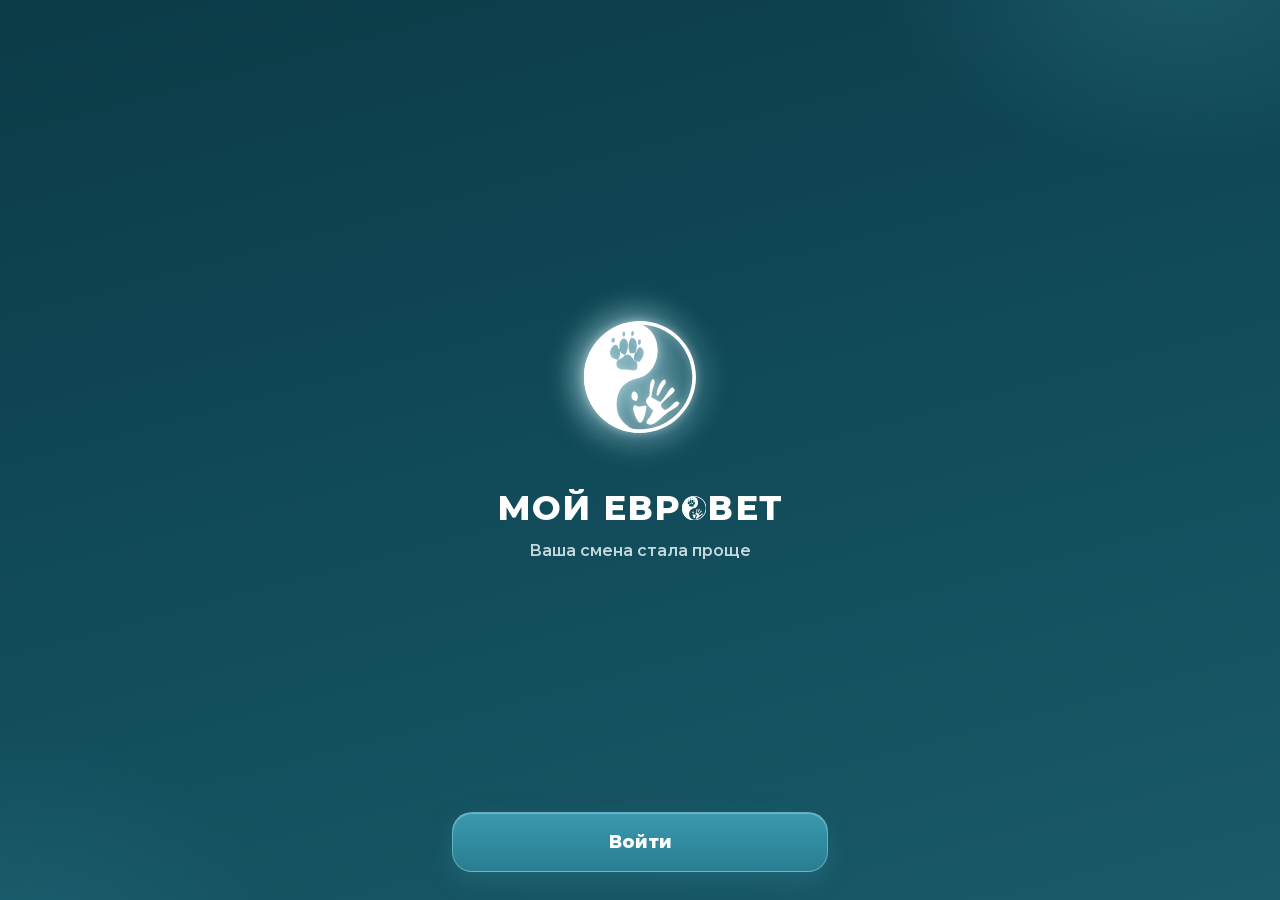
<file: index.html>
<!doctype html>
<html lang="ru">
<head>
<meta charset="utf-8">
<meta name="viewport" content="width=device-width,initial-scale=1,viewport-fit=cover">
<title>Мой ЕВРОВЕТ</title>
<link rel="manifest" href="manifest.webmanifest">
<link rel="icon" href="icon-v3.svg" type="image/svg+xml">
<link rel="icon" href="icon-v3-192.png" sizes="192x192" type="image/png">
<link rel="apple-touch-icon" href="icon-v3-180.png">
<meta name="description" content="Мой ЕВРОВЕТ: отчёты, смены и начисления сотрудников сети ветклиник ЕВРОВЕТ, онлайн и офлайн">
<meta name="apple-mobile-web-app-capable" content="yes">
<meta name="mobile-web-app-capable" content="yes">
<meta name="apple-mobile-web-app-title" content="Мой ЕВРОВЕТ">
<meta name="apple-mobile-web-app-status-bar-style" content="default">
<meta property="og:type" content="website">
<meta property="og:title" content="Мой ЕВРОВЕТ">
<meta property="og:description" content="Всё о вашей работе — в одном месте: отчёты, смены и начисления">
<meta property="og:image" content="https://eurovetomsk-arch.github.io/eurovet-app/og-image.jpg">
<meta property="og:image:width" content="1200">
<meta property="og:image:height" content="630">
<meta name="twitter:card" content="summary_large_image">
<meta name="robots" content="noindex,nofollow">
<meta name="theme-color" content="#2A7D90">
<meta name="evrovet-version" content="2.0.19">
<meta name="color-scheme" content="light dark">
<link rel="preconnect" href="https://ikxmzapfmgqnnrsttuxc.supabase.co" crossorigin>
<link rel="dns-prefetch" href="//ikxmzapfmgqnnrsttuxc.supabase.co">
<link rel="preload" href="fonts/montserrat-cyrillic-600-800.woff2" as="font" type="font/woff2" crossorigin>
<link rel="preload" href="fonts/montserrat-latin-600-800.woff2" as="font" type="font/woff2" crossorigin>
<link rel="stylesheet" href="styles/view.css?v=218">
<link rel="stylesheet" href="styles/dose.css?v=214">
<link rel="stylesheet" href="ui2-common.css?v=210">
</head>
<body class="ui2">
<svg width="0" height="0" style="position:absolute" aria-hidden="true">
  <symbol id="evro" viewBox="0 0 153 153">
    <path fill-rule="evenodd" clip-rule="evenodd" d="M76.5 153C118.75 153 153 118.75 153 76.5C153 34.2502 118.75 0 76.5 0C34.2502 0 7.62939e-06 34.2502 7.62939e-06 76.5C7.62939e-06 118.75 34.2502 153 76.5 153ZM147.984 76.5C147.984 115.854 116.058 147.9 76.5 147.9C36.9422 147.9 5.0164 115.854 5.0164 76.5C5.0164 37.146 36.9422 5.1 76.5 5.1C116.058 5.1 147.984 37.146 147.984 76.5Z" fill="currentColor"/>
    <path fill-rule="evenodd" clip-rule="evenodd" d="M104.235 110.507L101.713 109.577C101.454 109.448 101.192 109.307 100.911 109.158L92.0613 104.124C93.7572 87.9425 100.1 81.668 93.8665 79.2791C88.5344 83.7095 90.2801 97.6915 89.4406 101.035C88.1276 106.257 77.3674 107.281 94.4012 122.07C88.8166 137.048 86.5967 131.684 85.2076 139.757C95.877 146.975 103.086 131.194 120.291 121.268C123.789 119.251 129.441 116.645 130.408 111.774C123.56 104.937 120.831 118.945 110.073 121.47C100.941 115.526 106.504 112.48 113.079 105.957C122.803 96.3075 127.596 95.8795 120.568 90.4803C114.505 94.2346 111.626 104.259 104.235 110.507Z" fill="currentColor"/>
    <path fill-rule="evenodd" clip-rule="evenodd" d="M69.0339 114.63C65.6412 119.645 67.1917 121.988 69.1531 127.379C80.3909 158.269 85.0626 117.956 85.4749 116.523C80.8614 114.289 86.0917 115.688 76.7221 116.698C69.6617 117.457 74.8336 116.014 69.0339 114.63Z" fill="currentColor"/>
    <path fill-rule="evenodd" clip-rule="evenodd" d="M110.04 79.8543C104.3 80.6431 97.437 97.876 99.881 102.569C103.402 101.168 104.635 95.3968 107.149 91.4622C110.076 86.8814 114.342 83.0978 110.04 79.8543Z" fill="currentColor"/>
    <path fill-rule="evenodd" clip-rule="evenodd" d="M71.7469 109.428C79.0196 99.1578 62.9678 87.8127 65.2322 106.194C67.865 108.534 69.4642 108.817 71.7469 109.428Z" fill="currentColor"/>
    <path d="M56.0723 3.01889C109.137 -3.58652 111.575 61.1931 80.6329 75.7523C72.5325 79.5621 47.2823 79.9911 44.7579 110.164C42.671 135.118 59.4646 143.865 73.9434 151.865C57.9094 154.195 36.16 144.991 22.4385 130.959C-4.07323 103.853 -7.33261 62.2603 13.9464 32.1996C24.1785 17.7422 44.6251 4.4432 56.0723 3.01889ZM54.961 23.5472C49.3346 25.3146 48.545 29.6113 48.211 36.015C48.3073 36.2657 48.7122 35.0253 48.5069 37.8529C48.4981 37.9813 48.2022 38.6965 48.2071 38.5433C48.2115 38.3743 47.9165 39.0186 47.7774 39.2581L46.8575 36.679C46.8245 36.1667 46.6466 36.0179 46.5069 35.7015C42.6559 22.9032 24.367 50.4993 46.2579 52.9095C41.9463 60.0659 44.2096 67.0441 56.8282 66.3001C65.0201 65.8183 75.1757 72.91 72.4542 56.8597L70.4532 54.888L75.8585 55.558C81.2046 50.443 85.1594 39.9187 76.7735 35.5755C72.9434 37.4781 74.984 37.2771 72.3467 39.891C70.5263 45.4189 72.0293 41.8358 70.1124 42.8587C68.7901 46.7115 67.7105 48.0367 68.3985 52.4632C70.0254 53.734 68.9506 51.5377 70.4434 54.8802C67.4027 53.3563 70.2965 55.287 69.1026 54.1244C67.9133 52.9641 68.4473 53.5373 67.6143 52.2904C64.0788 48.4911 63.1601 45.0462 56.0948 46.5208C59.6055 41.1874 63.2229 27.4327 54.961 23.5472ZM49.1671 40.2943C50.1083 44.0173 51.9926 45.359 56.0948 46.5199C54.254 49.679 50.0668 51.8315 46.5098 52.7728C49.9146 48.0371 48.9818 46.1673 49.1671 40.2943ZM64.6251 23.0247C60.2006 29.377 59.4801 37.2495 63.0801 44.1117C66.5195 44.5008 68.1334 43.6259 70.1104 42.8646L71.1954 40.1605C72.4616 35.4793 73.7311 23.5321 64.6251 23.0247ZM77.1026 24.9369C75.0767 25.659 73.9136 24.7801 73.6973 28.8236C73.5178 32.1856 74.0787 31.7403 75.9688 32.8441C78.1432 29.7124 78.0222 28.8906 77.1026 24.9369ZM40.1602 22.9203C38.3853 23.814 38.2426 22.169 37.7286 25.8578C37.2409 29.3543 38.2711 28.8185 39.6055 29.9124C41.3771 28.933 41.3686 30.2922 41.9864 27.1419C42.8012 22.982 41.453 23.8573 40.1602 22.9203ZM54.7247 14.0296C54.0667 14.5381 53.0803 14.1034 52.5645 17.055C52.4423 17.7545 52.4849 18.9164 52.7022 19.6009C53.3972 21.7856 52.8919 20.1936 54.1309 21.5101C56.0038 19.9068 58.1545 18.0329 54.7247 14.0296ZM66.6563 13.3802C63.7429 15.2766 64.0104 17.2665 65.296 20.7826C68.8826 19.5598 69.7809 16.4142 66.6563 13.3802Z" fill="currentColor"/>
  </symbol>
</svg>
<header id="hdr"></header>
<main id="app"></main>
<div id="barwrap"></div>
<div id="toastwrap"></div>
<div id="ovwrap"></div>
<div id="updwrap"></div>

<script src="config.js"></script>
<script src="scripts/common.js?v=219"></script>
<script src="scripts/report.js?v=218"></script>
<script src="scripts/traps.js?v=208"></script>
<script src="scripts/birthday.js"></script>
<script src="scripts/login.js?v=219"></script>
<script src="scripts/home.js?v=219"></script>
<script src="scripts/accruals.js?v=219"></script>
<script src="scripts/schedule.js"></script>
<script src="scripts/vaccines.js?v=219"></script>
<script src="scripts/dose.js?v=214"></script>
<script src="scripts/medorder.js?v=219"></script>
<script src="scripts/meddelivery.js"></script>
<script src="scripts/vmcheck.js"></script>
<script src="scripts/cardvtb.js?v=219"></script>
<script src="scripts/analytics.js"></script>
<script src="scripts/view.js?v=219"></script>
<script src="scripts/bootstrap.js?v=219"></script>
</body>
</html>
</file>
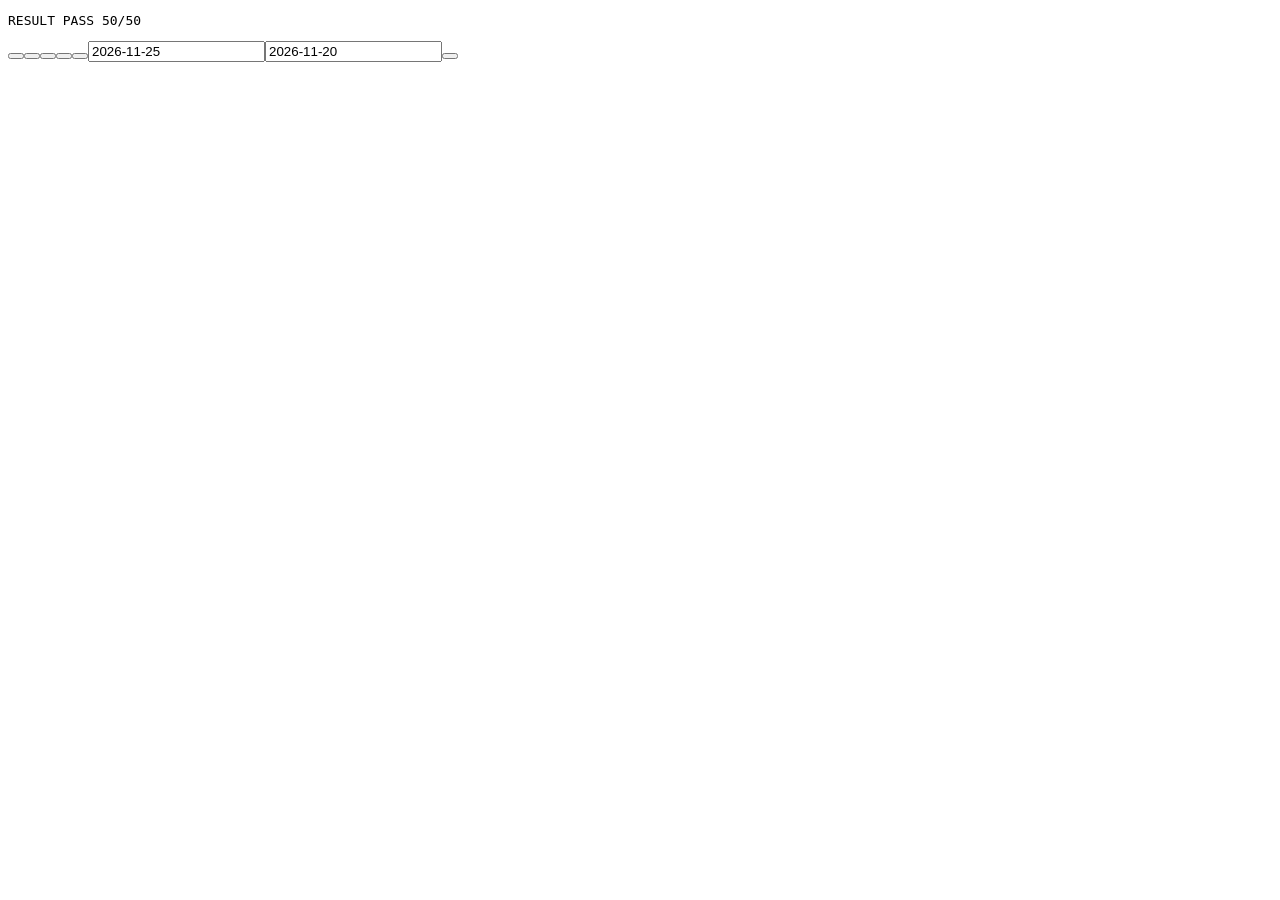
<file: tests/analytics.test.html>
<!doctype html><meta charset="utf-8"><title>RUNNING</title><body><pre id="o"></pre>
<!-- Тест экрана «Аналитика» (node на Mac нет). Запуск: chrome-headless-shell --headless --allow-file-access-from-files --virtual-time-budget=8000 --dump-dom file://<путь>/tests/analytics.test.html | grep -o '<pre id="o">[^<]*' → RESULT PASS n/n -->
<script>
const S={token:'t',view:'an'};let _rpc=async()=>({ok:true});const calls=[];async function rpc(n,b){calls.push([n,b]);return _rpc(n,b)}
const esc=s=>String(s==null?'':s).replace(/[&<>"']/g,c=>({'&':'&amp;','<':'&lt;','>':'&gt;','"':'&quot;',"'":'&#39;'}[c])),paint=()=>{},render=()=>{},closeOv=()=>{};
</script>
<script src="../scripts/analytics.js"></script>
<script>
(async()=>{
const res=[];const ok=(c,m)=>res.push([!!c,m]);const tick=()=>new Promise(r=>setTimeout(r,30));
const cmp=(rev,inv,pr,pi,x={})=>Object.assign({revenue:rev,invoices:inv,avg_check:inv?rev/inv:null,pharmacy:5000,prev_revenue:pr,prev_invoices:pi,prev_avg_check:pi?pr/pi:null,prev_pharmacy:4000,revenue_pct:20,invoices_pct:-20,avg_check_pct:50,pharmacy_pct:null,days:1,prev_days:1,clinic_complete:true,pharmacy_complete:false,alt:null},x);
const D=(period,x={})=>Object.assign({ok:true,period,anchor:'2026-11-22',from:'2026-11-22',to:'2026-11-22',prev_from:'2026-11-21',prev_to:'2026-11-21',alt_from:'2026-11-15',alt_to:'2026-11-15',partial:false,open:false,can_next:true,closed_through:'2026-11-22',network:cmp(120000,40,100000,50,{alt:cmp(120000,40,80000,40,{revenue_pct:50,invoices_pct:0,avg_check_pct:50})}),branches:[Object.assign({id:'marksa',title:'Маркса'},cmp(60000,20,50000,25)),Object.assign({id:'pereleta',title:'Перелёта'},{revenue:0,invoices:0,days:0,prev_days:0})],doctors:[{doctor_id:1,name:'Иванов <b>',revenue:30000,invoices:10,avg_check:3000,prev_avg_check:3100,revenue_pct:12.5,avg_check_pct:-3.2},{doctor_id:2,name:'Ветрова',revenue:50000,invoices:12,avg_check:4210,prev_avg_check:3898,revenue_pct:5,avg_check_pct:8},{doctor_id:3,name:'Новый',revenue:1000,invoices:1,avg_check:1000,revenue_pct:null,avg_check_pct:null}]},x);
// строка над экраном: что с чем сравниваем (слова, без технических терминов)
ok(anTitle(D('day'))==='Вчера, 22 ноября, против 21 ноября','день: «Вчера, 22 ноября, против 21 ноября»');
ok(anTitle(D('day',{from:'2026-11-18',anchor:'2026-11-18',prev_from:'2026-11-17'}))==='18 ноября, против 17 ноября','день не вчера: без слова «Вчера»');
ok(anTitle(D('day',{open:true,from:'2026-11-23',anchor:'2026-11-23'})).startsWith('Сегодня, 23 ноября — день не закрыт'),'сегодня: «день не закрыт, сравнения нет»');
ok(anTitle(D('week',{from:'2026-11-16',to:'2026-11-22',prev_from:'2026-11-09',prev_to:'2026-11-15',closed_through:'2026-11-22'}))==='Прошлая неделя 16–22 ноября против 9–15 ноября','неделя: «Прошлая неделя 16–22 ноября против 9–15 ноября»');
ok(anTitle(D('week',{from:'2026-11-09',to:'2026-11-15',prev_from:'2026-11-02',prev_to:'2026-11-08',closed_through:'2026-11-22'})).startsWith('Неделя 9–15 ноября против'),'другая неделя: «Неделя …»');
ok(anTitle(D('week',{from:'2026-11-23',to:'2026-11-25',prev_from:'2026-11-16',prev_to:'2026-11-18',partial:true,closed_through:'2026-11-25'})).startsWith('Эта неделя, 23–25 ноября, против тех же дней прошлой недели'),'текущая неделя: «Эта неделя … против тех же дней прошлой недели»');
ok(anTitle(D('month',{from:'2026-11-01',to:'2026-11-23',prev_from:'2026-10-01',prev_to:'2026-10-23',partial:true}))==='Ноябрь, 1–23 ноября, против тех же дней: 1–23 октября','месяц: «Ноябрь, 1–23 ноября, против тех же дней: 1–23 октября»');
ok(anCurLab({period:'month',from:'2025-10-01',to:'2025-10-31',closed_through:'2026-11-23'})==='Октябрь'&&anCurLab({period:'month',from:'2026-11-01',to:'2026-11-23',partial:true,closed_through:'2026-11-23'})==='Сейчас'&&anCurLab({period:'year',from:'2025-01-01',to:'2025-12-31',closed_through:'2026-11-23'})==='2025 год','L35: «Сейчас» только у текущего периода, прошлый — по имени');
ok(anShort('2026-11-01','2026-11-23')==='1–23 нояб 2026'&&anShort('2026-01-01','2026-11-23')==='1 янв – 23 нояб 2026'&&anShort('2025-12-29','2026-01-04')==='29 дек 2025 – 4 янв 2026'&&anShort('2026-11-22','2026-11-22')==='22 нояб 2026','L35: короткие подписи периодов');
ok(anTitle(D('year',{from:'2026-01-01',to:'2026-11-23',prev_from:'2025-01-01',prev_to:'2025-11-23',partial:true}))==='2026 год, 1 января – 23 ноября, против того же отрезка 2025','год: с 1 января против того же отрезка прошлого года');
ok(anTitle(D('custom',{from:'2026-11-01',to:'2026-11-10',prev_from:'2026-10-22',prev_to:'2026-10-31'}))==='С 1 ноября по 10 ноября, против 22–31 октября','свой период: подпись');
// экран: «Итог сети», филиалы одной строкой, врачи
_rpc=async()=>D('day');AN.period='day';AN.data=null;calls.length=0;await showAnalytics();await tick();let h=analyticsHtml();
ok(h.indexOf('Итог сети')<h.indexOf('Филиалы')&&h.indexOf('Филиалы')<h.indexOf('Врачи'),'порядок: Итог сети → Филиалы → Врачи');
const NB='[\\s\\u202f\\u00a0]';const R=s=>new RegExp(s.replace(/ /g,NB));
ok(R('Сейчас <small>\\(22 нояб 2026\\)</small></span><span class="an-lv">120 000 ₽</span>').test(h)&&R('Днём раньше <small>\\(21 нояб 2026\\)</small></span><span class="an-lv">100 000 ₽</span><span class="an-pct up">▲ \\+20%').test(h)&&R('Неделю назад <small>\\(15 нояб 2026\\)</small></span><span class="an-lv">80 000 ₽</span><span class="an-pct up">▲ \\+50%').test(h),'L35 день: «Сейчас / Днём раньше / Неделю назад», у каждой цифры подпись периода, % у строки сравнения');
ok(!h.includes('an-alt')&&!h.slice(h.indexOf('Итог сети'),h.indexOf('Филиалы')).includes('было'),'L35: серой плашки и «было …» в итоге сети нет');
ok(/an-cur up">4\s210 ₽<\/b>/.test(h)&&/an-wasd">было 3\s898 ₽/.test(h)&&/an-cur down">3\s000 ₽<\/b>/.test(h),'врачи: текущий чек цветной (рост зелёный, падение красный), «было» без цвета-класса');
ok(h.includes('Выручка')&&h.includes('Счетов')&&h.includes('Средний чек')&&h.includes('Аптека <small>по отчётам</small>')&&R('Счетов</div><div class="an-l now"><span class="an-lp">Сейчас <small>\\(22 нояб 2026\\)</small></span><span class="an-lv">40</span>').test(h)&&h.includes('▼ −20%'),'Итог сети: выручка, счета, средний чек, аптека — по три строки');
ok(/Аптека <small>по отчётам<\/small><\/div><div class="an-l now">.*?Днём раньше <small>\(21 нояб 2026\)<\/small><\/span><span class="an-lv"><span class="an-na">нет данных<\/span><\/span><\/div>/.test(h),'нет данных для сравнения (аптека неполная) — «нет данных», без процента');
{_rpc=async()=>D('month',{from:'2026-11-01',to:'2026-11-23',prev_from:'2026-10-01',prev_to:'2026-10-23',alt_from:'2025-11-01',alt_to:'2025-11-23',partial:true,network:cmp(3560788,1000,3796225,1100,{revenue_pct:-6.2,alt:cmp(3560788,1000,2396225,900,{revenue_pct:48.6})})});AN.period='month';AN.data=null;await showAnalytics();await tick();const m=analyticsHtml();
 ok(R('Сейчас <small>\\(1–23 нояб 2026\\)</small></span><span class="an-lv">3 560 788 ₽</span></div>').test(m)&&R('Октябрь <small>\\(1–23 окт 2026\\)</small></span><span class="an-lv">3 796 225 ₽</span><span class="an-pct down">▼ −6,2%</span>').test(m)&&R('Год назад <small>\\(1–23 нояб 2025\\)</small></span><span class="an-lv">2 396 225 ₽</span><span class="an-pct up">▲ \\+48,6%</span>').test(m),'L35 месяц: Сейчас / Октябрь / Год назад — три цифры с подписями и %');
 ok(m.indexOf('2 396 225'.replace(/ /g,'\u00a0'))>0||R('2 396 225 ₽</span><span class="an-pct up">▲ \\+48,6%').test(m),'год назад: цифра из того же источника, что и процент (alt.prev_revenue ↔ alt.revenue_pct)');}
{_rpc=async()=>D('year',{from:'2026-01-01',to:'2026-11-23',prev_from:'2025-01-01',prev_to:'2025-11-23',alt_from:null,partial:true});AN.period='year';AN.data=null;await showAnalytics();await tick();const y=analyticsHtml();
 ok(y.includes('Год назад <small>(1 янв – 23 нояб 2025)</small>')&&!y.includes('Прошлый период')&&!y.includes('Неделю назад'),'L35 год: «Сейчас / Год назад»');}
{_rpc=async()=>D('day',{open:true,from:'2026-11-23',to:'2026-11-23',anchor:'2026-11-23'});AN.period='day';AN.data=null;await showAnalytics();await tick();const o=analyticsHtml();
 ok(o.includes('<span class="an-na">день не закрыт</span>')&&!/an-l"><span class="an-lp">Днём раньше[^]*?an-pct (up|down)/.test(o.slice(o.indexOf('Итог сети'),o.indexOf('Филиалы'))),'L35 день не закрыт: сравнения без цифр и процентов');}
_rpc=async()=>D('day');AN.period='day';AN.data=null;await showAnalytics();await tick();h=analyticsHtml();
ok(/<details class="an-br"><summary><b>Маркса<\/b><span class="an-sline">60\s000 ₽ · чек 3\s000 ₽ · /.test(h)&&!/<details class="an-br" open/.test(h),'филиал одной строкой «выручка · чек · %», свёрнут (раскрывается нажатием)');
ok(h.includes('<small class="an-vs">к «Днём раньше»</small>'),'L35: в свёрнутой строке филиала сказано, к чему процент');
ok(h.includes('<b>Перелёта</b><span class="an-sline">нет данных</span>'),'филиал без данных: «нет данных»');
const docs=h.slice(h.indexOf('Врачи'));
ok(docs.indexOf('Ветрова')<docs.indexOf('Иванов')&&docs.indexOf('Иванов')<docs.indexOf('Новый'),'врачи по росту среднего чека: +8% выше −3,2%, без данных в конце');
ok(/Ветрова<\/b> — чек <b class="an-cur up">4\s210 ₽<\/b> <span class="an-pct up">▲ \+8%/.test(h)&&docs.includes('Иванов &lt;b&gt;')&&!docs.includes('Иванов <b>'),'врач одной строкой «Ветрова — чек 4 210 ₽ ▲ +8%», имена через esc');
ok(docs.includes('нет данных за прошлый период'),'нет данных для сравнения — серо «нет данных за прошлый период», без процента');
ok(!/partial|open|alt|block|complete/i.test(h.replace(/class="[^"]*"|data-[a-z]+="[^"]*"/g,'')),'на экране нет технических слов');
ok(!h.includes('Тот же день прошлой недели')&&!h.includes('выручка ▲ +50%')&&h.includes('Неделю назад <small>(15 нояб 2026)</small>'),'L35: сравнение с прошлой неделей — строкой «Неделю назад», не мелкой подписью');
ok(calls.some(c=>c[0]==='ev_analytics_overview'&&c[1].p_period==='day'&&c[1].p_anchor===null&&c[1].p_from===null),'по умолчанию клиент не задаёт дату: период выбирает сервер');
// сегодня
_rpc=async()=>D('day',{open:true,from:'2026-11-23',anchor:'2026-11-23',can_next:false,network:cmp(5000,2,0,0,{revenue_pct:null,invoices_pct:null,avg_check_pct:null,clinic_complete:false})});AN.data=null;await loadAnalytics();h=analyticsHtml();
ok(h.includes('день не закрыт')&&!/▲|▼/.test(h.split('Филиалы')[0])&&/data-anact="next"[^>]*disabled/.test(h),'сегодня: «день не закрыт», без процентов, «вперёд» недоступна');
// врачи: главный вид день и неделя; в остальных свёрнуты под кнопкой
for(const pr of ['day','week']){_rpc=async()=>D(pr);AN.period=pr;AN.docsOpen=false;AN.data=null;await loadAnalytics();const hh=analyticsHtml();ok(hh.includes('Ветрова')&&!hh.includes('data-anact="docs"'),'«'+pr+'»: врачи списком сразу, без кнопки')}
for(const pr of ['month','year','custom']){_rpc=async()=>D(pr);AN.period=pr;AN.custom={from:'2026-11-01',to:'2026-11-10'};AN.docsOpen=false;AN.data=null;await loadAnalytics();const hh=analyticsHtml();ok(hh.includes('Врачи ▾')&&!hh.includes('Ветрова'),'«'+pr+'»: врачи свёрнуты под кнопкой «Врачи», по умолчанию закрыто')}
let bd=document.createElement('button');bd.dataset.anact='docs';S.view='an';document.body.appendChild(bd);AN.period='month';bd.click();await tick();ok(AN.docsOpen&&analyticsHtml().includes('Ветрова')&&analyticsHtml().includes('Врачи ▴'),'кнопка «Врачи» раскрывает блок');
bd=document.createElement('button');bd.dataset.anact='period';bd.dataset.id='year';document.body.appendChild(bd);bd.click();await tick();ok(AN.docsOpen===false,'при смене вида блок врачей снова закрыт');
// L35: «Помесячно» убрано — 12 месяцев в «Год» под итогом года
ok(!AN_PER.some(p=>p[0]==='months')&&AN_PER.map(p=>p[1]).join()==='День,Неделя,Месяц,Год,Свой период','вкладки: День, Неделя, Месяц, Год, Свой период');
const MON=[{month:1,empty:false,from:'2026-01-01',to:'2026-01-31',prev_from:'2025-01-01',prev_to:'2025-01-31',partial:false,revenue:900000,invoices:300,avg_check:3000,prev_revenue:800000,prev_days:31,revenue_pct:12.5,invoices_pct:5,avg_check_pct:7.1,clinic_complete:true},{month:11,empty:false,from:'2026-11-01',to:'2026-11-23',prev_from:'2025-11-01',prev_to:'2025-11-23',partial:true,revenue:700000,invoices:210,avg_check:3333,prev_revenue:720000,prev_days:23,revenue_pct:null,invoices_pct:null,avg_check_pct:null,clinic_complete:false},{month:12,empty:true}];
calls.length=0;_rpc=async(n,b)=>D('months',{from:'2026-01-01',to:'2026-11-23',prev_from:'2025-01-01',prev_to:'2025-11-23',alt_from:null,months:MON,partial:true});AN.period='year';AN.docsOpen=false;AN.data=null;await loadAnalytics();let mh=analyticsHtml();
ok(calls[0][1].p_period==='months'&&AN.data.period==='year'&&mh.indexOf('Итог сети')<mh.indexOf('По месяцам')&&mh.indexOf('По месяцам')<mh.indexOf('Филиалы'),'«Год»: запрос months, итог года, под ним 12 месяцев, затем филиалы');
ok(R('Январь</b></div><div class="an-l now"><span class="an-lp">2026 <small>\\(1–31 янв 2026\\)</small></span><span class="an-lv">900 000 ₽</span>').test(mh)&&R('2025 <small>\\(1–31 янв 2025\\)</small></span><span class="an-lv">800 000 ₽</span><span class="an-pct up">▲ \\+12,5%').test(mh),'месяц в «Год»: этот месяц и тот же месяц год назад — рубли с подписями, % у строки года назад');
ok(/Декабрь<\/b><span class="an-ms">ещё не наступил/.test(mh)&&mh.includes('Врачи ▾'),'декабрь пустой; врачи свёрнуты');
ok(mh.slice(mh.indexOf('Ноябрь</b>')).includes('<span class="an-na">нет данных</span>'),'месяц без данных год назад: «нет данных», без процента');
// переключатель, стрелки, свой период
_rpc=async(n,b)=>D('month',{from:'2026-11-01',to:'2026-11-23',prev_from:'2026-10-01',prev_to:'2026-10-23',partial:true});
S.view='an';calls.length=0;let bt=document.createElement('button');bt.dataset.anact='period';bt.dataset.id='month';document.body.appendChild(bt);bt.click();await tick();ok(AN.period==='month'&&calls[0][1].p_period==='month'&&calls[0][1].p_anchor===null,'переключатель: месяц, дату выбирает сервер');
calls.length=0;bt=document.createElement('button');bt.dataset.anact='prev';document.body.appendChild(bt);bt.click();await tick();ok(calls[0][1].p_anchor==='2026-10-01','стрелка «назад» в месяце: 1-е число предыдущего месяца');
ok(anShift({period:'week',from:'2026-11-16',anchor:'2026-11-16'},1)==='2026-11-23'&&anShift({period:'year',from:'2026-01-01',anchor:'2026-01-01'},-1)==='2025-01-01'&&anShift({period:'day',anchor:'2026-11-22',from:'2026-11-22'},-1)==='2026-11-21','стрелки: неделя +7, год на 1 января, день ±1');
calls.length=0;_rpc=async(n,b)=>D('custom',{from:'2026-11-16',to:'2026-11-22',prev_from:'2026-11-09',prev_to:'2026-11-15'});AN.custom=null;
bt=document.createElement('button');bt.dataset.anact='period';bt.dataset.id='custom';document.body.appendChild(bt);bt.click();await tick();
ok(AN.period==='custom'&&calls.length===0&&analyticsHtml().includes('id="an-from"')&&analyticsHtml().includes('id="an-to"'),'«Свой период»: две даты «с» и «по», запрос не идёт, пока не выбраны');
const f=document.createElement('input');f.id='an-from';f.value='2026-11-16';const t2=document.createElement('input');t2.id='an-to';t2.value='2026-11-22';document.body.append(f,t2);
bt=document.createElement('button');bt.dataset.anact='apply';document.body.appendChild(bt);bt.click();await tick();
ok(calls.some(c=>c[1].p_period==='custom'&&c[1].p_from==='2026-11-16'&&c[1].p_to==='2026-11-22')&&analyticsHtml().includes('С 16 ноября по 22 ноября'),'свой период: запрос с датами и понятная подпись');
f.value='2026-11-25';t2.value='2026-11-20';bt.click();await tick();ok(AN.err&&AN.err.includes('«с» не позже «по»'),'«с» позже «по»: понятная ошибка, без запроса');
_rpc=async()=>({ok:false,error:'forbidden'});AN.period='day';AN.data=null;AN.err=null;await loadAnalytics();ok(analyticsHtml().includes('только у руководителя'),'не руководитель: сообщение');
const o=document.getElementById('o');const bad=res.filter(x=>!x[0]);o.textContent='RESULT '+(bad.length?'FAIL '+bad.map(x=>x[1]).join(' | '):'PASS')+' '+(res.length-bad.length)+'/'+res.length;
})();
</script>
</file>
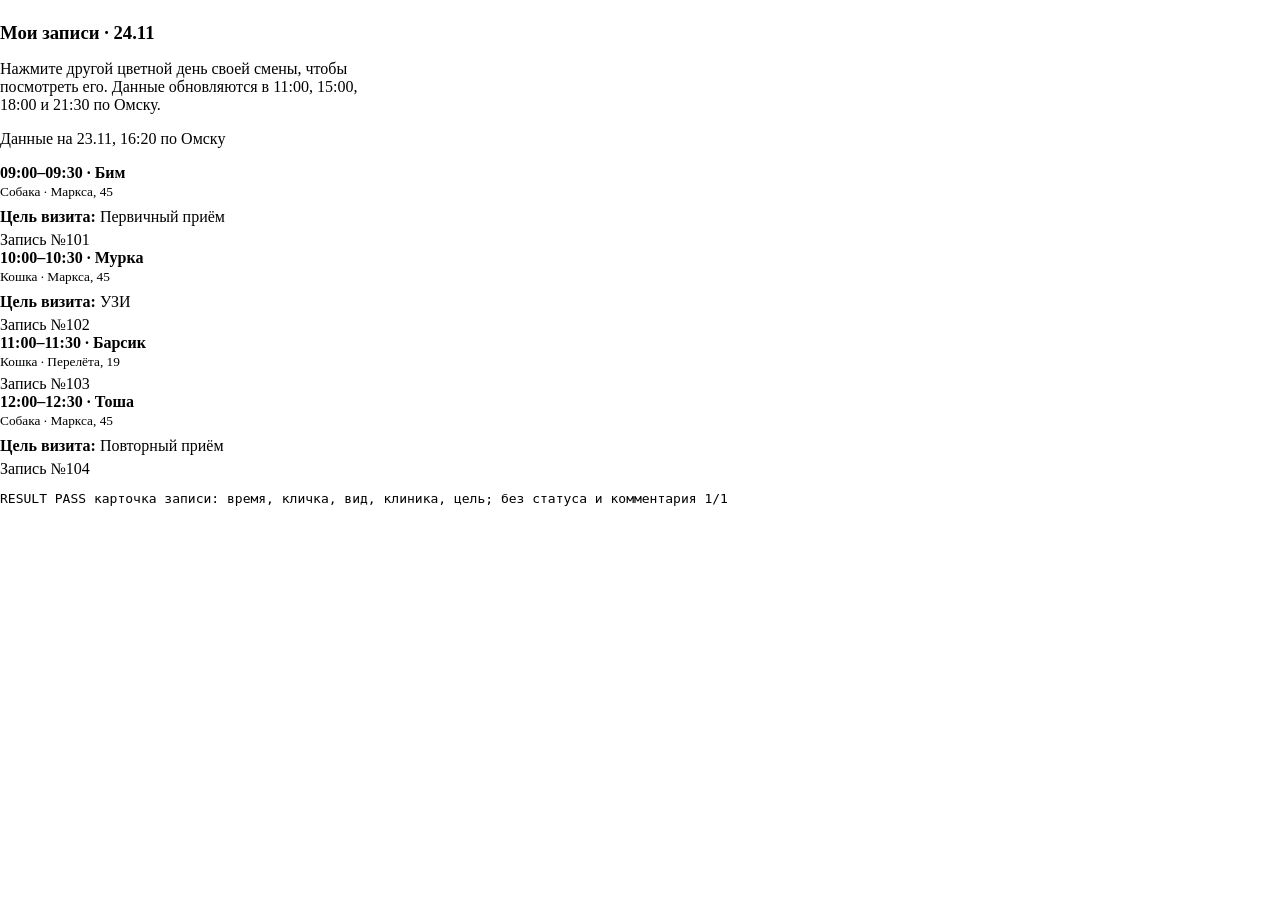
<file: tests/apptcard.test.html>
<!doctype html><meta charset="utf-8"><meta name="viewport" content="width=375">

<body class="ui2" style="width:375px;margin:0"><header id="hdr"></header><main id="app"></main><pre id="o"></pre>
<script>
const esc=s=>String(s==null?'':s).replace(/[&<>"']/g,c=>({'&':'&amp;','<':'&lt;','>':'&gt;','"':'&quot;',"'":'&#39;'}[c]));const ruDate=d=>d.split('-').reverse().slice(0,2).join('.');
const APPT={status:'ok',updatedAt:Date.parse('2026-11-23T10:20:00Z'),rows:[{id:101,date:'2026-11-24',time:'09:00',end:'09:30',branch:'marksa',status:'completed',alias:'Бим',species:'Собака',visit_type:'Первичный приём'},
{id:102,date:'2026-11-24',time:'10:00',end:'10:30',branch:'marksa',status:'booked',alias:'Мурка',species:'Кошка',visit_type:'УЗИ'},
{id:103,date:'2026-11-24',time:'11:00',end:'11:30',branch:'pereleta',status:'reschedule_requested',alias:'Барсик',species:'Кошка'},
{id:104,date:'2026-11-24',time:'12:00',end:'12:30',branch:'marksa',status:'unconfirmed',alias:'Тоша',species:'Собака',visit_type:'Повторный приём'}]};
function appointmentsHtml(day){
  const br={marksa:'Маркса, 45','70let':'70 лет Октября, 20',pereleta:'Перелёта, 19'};
  const st={booked:'запланирован',unconfirmed:'не подтверждён',cancelled:'отменён',waiting:'ожидает',in_treatment:'у врача',completed:'завершён',overdue:'просрочен',reschedule_requested:'перенос'};
  let h='<div style="margin:12px 0 4px;padding-top:10px;border-top:1px solid var(--line)"><h3 style="margin:0">Мои записи · '+ruDate(day)+'</h3><p class="hint">Нажмите другой цветной день своей смены, чтобы посмотреть его. Данные обновляются в 11:00, 15:00, 18:00 и 21:30 по Омску.</p>';
  if(APPT.status==='loading')return h+'<p class="hint">Загружаю сохранённый снимок…</p></div>';
  if(APPT.status==='unavailable')return h+'<p class="hint" style="color:var(--bad)">'+esc(APPT.error||'Записи недоступны')+'</p></div>';
  if(APPT.updatedAt)h+='<p class="hint">Данные на '+new Intl.DateTimeFormat('ru-RU',{timeZone:'Asia/Omsk',day:'2-digit',month:'2-digit',hour:'2-digit',minute:'2-digit'}).format(new Date(APPT.updatedAt))+' по Омску</p>';
  const rows=(APPT.rows||[]).filter(x=>x.status!=='cancelled'&&x.date===day);
  if(!rows.length)return h+'<p>На этот день записей пока нет.</p></div>';
  rows.forEach(x=>{
    h+='<div class="person"><div class="srow"><span><b>'+esc(x.time)+'–'+esc(x.end)+' · '+esc(x.alias||'Служебная запись')+'</b><br><small>'+esc([x.species,br[x.branch]].filter(Boolean).join(' · '))+'</small></span></div>'+(x.visit_type?'<p style="margin:8px 0 0"><b>Цель визита:</b> '+esc(x.visit_type)+'</p>':'')+'<p class="hint" style="margin:5px 0 0">Запись №'+esc(x.id)+'</p></div>';
  });
  return h+'</div>';
}

document.getElementById('app').innerHTML='<div class="card">'+appointmentsHtml('2026-11-24')+'</div>';
const h=document.getElementById('app').innerHTML;
const ok=!h.includes('class="chip"')&&!/Записан|Принят|Отложен|Направлен|Не подтверждён|перенос|завершён|запланирован/.test(h)&&!h.includes('Комментарий')&&['09:00–09:30','Бим','Собака','Маркса, 45','Перелёта, 19','Первичный приём','УЗИ'].every(x=>h.includes(x))&&(h.match(/Цель визита/g)||[]).length===3;
document.getElementById('o').textContent='RESULT '+(ok?'PASS':'FAIL')+' карточка записи: время, кличка, вид, клиника, цель; без статуса и комментария 1/1';</script>
</file>
<file: styles/view.css>
:root{--bg:#f1f7f9;--card:#fff;--ink:#1d2b30;--mute:#587078;--line:#d3e2e7;--acc:#2A7D90;--acc-ink:#fff;--ok:#15803d;--okbg:#e7f5ec;--bad:#b91c1c;--badbg:#fdecec;--warn:#4F6B73;--warnbg:#E8F0F2;--tile:#e6f0f3;--brand:#4AA0B4;--coral:#E55661}
@media (prefers-color-scheme:dark){:root{--bg:#0e1a1e;--card:#15252a;--ink:#e6f1f4;--mute:#9db8c0;--line:#2a424a;--acc:#5DBBD0;--acc-ink:#06262d;--ok:#4ade80;--okbg:#12301e;--bad:#f87171;--badbg:#3a1717;--warn:#B5CBD1;--warnbg:#1F3238;--tile:#1d3036}}
*{box-sizing:border-box}
html{-webkit-text-size-adjust:100%}
body{margin:0;background:var(--bg);color:var(--ink);font:16px/1.4 Inter,system-ui,-apple-system,"Segoe UI",Roboto,sans-serif;padding-bottom:112px}
header{position:sticky;top:0;z-index:5;background:var(--acc);color:var(--acc-ink);padding:10px 16px;display:flex;gap:8px;align-items:center;justify-content:space-between}
header b{font-size:16px}
header small{display:block;opacity:.85;font-size:12px}
header .hb{display:flex;gap:6px;align-items:center}
header .hl{display:flex;align-items:center;gap:10px;min-width:0;flex:1 1 auto}
header .hl>div{min-width:0}
header .hl b,header .hl small{display:block;white-space:nowrap;overflow:hidden;text-overflow:ellipsis}
header .hb{flex:none}
.pill{white-space:nowrap;flex:none}
@media (max-width:400px){.logo{width:28px;height:28px;padding:2px}header{padding:10px 12px}header .hl{gap:8px}}
.logo{width:34px;height:34px;flex:none;border-radius:50%;background:#fff;padding:3px;box-shadow:0 1px 3px rgba(0,0,0,.2)}
.pill{background:rgba(255,255,255,.2);color:inherit;border:0;border-radius:999px;padding:6px 10px;font-size:13px;cursor:pointer}
main{max-width:640px;margin:0 auto;padding:12px 16px}
.card{background:var(--card);border:1px solid var(--line);border-radius:14px;padding:14px;margin:0 0 12px}
.card h2{margin:0 0 10px;font-size:17px}
.card h3{margin:12px 0 6px;font-size:14px;color:var(--mute);font-weight:600}
.hint{color:var(--mute);font-size:13px;margin:4px 0 8px}
.f{display:block;margin:8px 0}
.f>span{display:block;font-size:13px;color:var(--mute);margin-bottom:3px}
input,select,textarea{width:100%;font:inherit;color:inherit;background:var(--card);border:1px solid var(--line);border-radius:10px;padding:11px 12px;min-height:46px}
input:focus,select:focus,textarea:focus{outline:2px solid var(--acc);border-color:transparent}
input.bad{border-color:var(--bad)}
input[type=date]{min-width:0;max-width:100%;-webkit-appearance:none;appearance:none;display:block}
.row{display:flex;gap:8px;align-items:flex-end}
.row>*{flex:1;min-width:0}
.row>.nf{flex:0 0 auto}
button{font:inherit;cursor:pointer}
#updwrap .upd{position:fixed;left:0;right:0;top:0;z-index:60;background:var(--acc);color:var(--acc-ink);padding:calc(10px + env(safe-area-inset-top,0px)) 14px 10px;display:flex;gap:10px;align-items:center;justify-content:space-between;font-weight:600;font-size:15px}#updwrap .upd button{background:var(--acc-ink);color:var(--acc);border:0;border-radius:10px;padding:9px 14px;font-weight:700;min-height:40px}
.btn{background:var(--acc);color:var(--acc-ink);border:0;border-radius:12px;padding:13px 16px;font-weight:600;min-height:48px;width:100%}
a.btn{display:flex;align-items:center;justify-content:center;text-decoration:none;box-sizing:border-box}
.btn.sec{background:var(--tile);color:var(--ink);border:1px solid var(--line)}
.btn.small{width:auto;min-height:40px;padding:8px 12px;font-size:14px}
.btn:disabled{opacity:.5}
.tiles{display:grid;grid-template-columns:repeat(auto-fill,minmax(150px,1fr));gap:8px}
.tile{background:var(--tile);border:2px solid transparent;border-radius:12px;padding:10px 12px;text-align:left;color:var(--ink);min-height:52px}
.tile.on{border-color:var(--acc);background:var(--card);font-weight:600}
.tile small{display:block;color:var(--mute);font-weight:400;font-size:12px}
.person{border:1px solid var(--line);border-radius:12px;padding:10px;margin:8px 0}
.person>b{display:block;margin-bottom:2px}
.step{display:flex;align-items:center;gap:10px;margin:6px 0}
.step button{width:46px;height:46px;border-radius:12px;border:1px solid var(--line);background:var(--tile);color:var(--ink);font-size:22px}
.step output{min-width:34px;text-align:center;font-size:20px;font-weight:600}
.step span{flex:1}
.fbtns{display:flex;gap:8px;flex-wrap:wrap;margin-top:6px}.fdet h3{font-size:15px;margin:14px 0 4px}.fdet .vr{border-left:3px solid var(--bd);padding:2px 0 2px 10px;margin:8px 0;font-size:14px}.fdet .vr small,.fdet small{color:var(--mute)}.fdet .chg{display:block;font-size:13px}.fdet{max-height:82vh;overflow-y:auto}
.chk{display:flex;gap:8px;align-items:flex-start;padding:8px 10px;border-radius:10px;margin:6px 0;font-size:14px}
.chk.ok{background:var(--okbg);color:var(--ok)}
.chk.bad{background:var(--badbg);color:var(--bad)}
.chk.wait{background:var(--tile);color:var(--mute)}
.chk.warn{background:var(--warnbg);color:var(--warn)}
.card.pay.demo{outline:2px dashed var(--warn);outline-offset:-2px}.paysum{font-weight:700;font-size:16px;font-variant-numeric:tabular-nums;white-space:nowrap}.paytot{border-top:1px solid var(--line);margin-top:6px;padding-top:8px}.paydet>summary{cursor:pointer;font-weight:600;margin:10px 0;color:var(--mute)}.paybl{padding:6px 0 8px;border-top:1px solid var(--line)}.paybl:first-of-type{border-top:0}
.person.pc .pcrow{display:block}.pc .topay{margin:10px 0 6px;padding:10px 12px;border-radius:12px;background:var(--warnbg);border:2px solid var(--warn);display:flex;justify-content:space-between;align-items:baseline;gap:8px}.pc .topay span{font-size:13px;font-weight:700;text-transform:uppercase;letter-spacing:.03em;color:var(--warn)}.pc .topay b{font-size:26px;font-weight:800;color:var(--ink);font-variant-numeric:tabular-nums;white-space:nowrap}.pc .topay.zero{background:var(--okbg);border-color:var(--ok)}.pc .topay.zero span{color:var(--ok)}.pc .topay.zero b{font-size:18px;color:var(--ok)}.pc .topay.over{background:var(--badbg);border-color:var(--bad)}.pc .topay.over span,.pc .topay.over b{color:var(--bad)}.pc .two{display:flex;gap:16px;flex-wrap:wrap;font-size:12.5px;color:var(--mute);padding:0 2px}.pc .two b{font-weight:500;color:var(--mute);font-variant-numeric:tabular-nums}@media(min-width:700px){.person.pc .pcrow{display:grid;grid-template-columns:1fr auto;gap:16px;align-items:center}.pc .topay{margin:0;min-width:300px}}
.srow{display:flex;justify-content:space-between;gap:10px;padding:3px 0;font-size:14px}.srow b{font-variant-numeric:tabular-nums;white-space:nowrap}.srow.big{font-size:17px;padding:4px 0}.srow.sub{font-size:13px;color:var(--mute)}details summary{font-size:13px;color:var(--mute);padding:6px 0;cursor:pointer}.ov .card h3{margin:14px 0 4px;font-size:16px}
.chk i{font-style:normal;font-weight:700;width:18px;flex:none}
@media (pointer:coarse){body.typing .bar{display:none}}
.bar{position:fixed;left:0;right:0;bottom:0;background:var(--card);border-top:1px solid var(--line);padding:10px 16px calc(10px + env(safe-area-inset-bottom));z-index:6}
.bar .in{max-width:640px;margin:0 auto;display:flex;gap:10px;align-items:center}
.bar .st{flex:1;font-size:13px}
.bar .btn{width:auto;flex:0 0 auto;min-width:150px}
.big{font-size:18px;padding:18px 16px;text-align:left}
.toast{position:fixed;left:16px;right:16px;bottom:96px;max-width:608px;margin:0 auto;background:#222;color:#fff;border-radius:12px;padding:8px 8px 8px 14px;z-index:20;font-size:14px;display:flex;align-items:center;gap:10px}
.toast>span{flex:1;min-width:0}.toast-x{flex:0 0 44px;width:44px;height:44px;border:0;border-radius:12px;background:rgba(255,255,255,.14);color:#fff;font:700 28px/1 system-ui;cursor:pointer}
.toast-x:focus-visible{outline:3px solid #7fe7ff;outline-offset:2px}
.ov{position:fixed;top:0;right:0;bottom:0;left:0;background:rgba(0,0,0,.5);z-index:30;display:flex;align-items:flex-end;justify-content:center}
.ov>.card{width:100%;max-width:640px;max-height:90vh;overflow:auto;margin:0;border-radius:16px 16px 0 0}
.rm{background:none;border:0;color:var(--bad);font-size:20px;min-width:40px;min-height:46px}
.sum{display:flex;justify-content:space-between;padding:4px 0;font-size:14px}
.sum[hidden]{display:none}
.sum b{font-variant-numeric:tabular-nums}
.net{display:inline-block;width:9px;height:9px;border-radius:50%;background:#4ade80;margin-right:4px}
.net.off{background:#f87171}
pre{white-space:pre-wrap;background:var(--tile);padding:10px;border-radius:10px;font-size:13px}
/* цвет блоков: спокойная полоса слева, маленький маркер у заголовка, лёгкий оттенок фона */
.k-staff{--k0:#64788a}.k-docs{--k0:#2A7D90}.k-clinic{--k0:#2f6fa3}.k-pharm{--k0:#7b5ea7}.k-adv{--k0:#5E7A8C}.k-comp{--k0:#a4524b}.k-debt{--k0:#b5543a}.k-cash{--k0:#3f7d4e}.k-assist{--k0:#8a6d4b}.k-misc{--k0:#64788a}.k-check{--k0:#4b5d6b}
.card[class*=" k-"]{--k:var(--k0);border-left:5px solid var(--k);background:color-mix(in srgb,var(--k) 5%,var(--card))}
@media (prefers-color-scheme:dark){.card[class*=" k-"]{--k:color-mix(in srgb,var(--k0) 60%,#fff)}}
.card[class*=" k-"] h2::before{content:"";width:10px;height:10px;border-radius:3px;background:var(--k);flex:none}
.card[class*=" k-"] .tile.on{border-color:var(--k)}
.card[class*=" k-"] .tile.on::after{content:" ✓";color:var(--k);font-weight:700}
.card h2{display:flex;align-items:center;gap:8px}
.card h2 .q{margin-left:auto}
.q{display:inline-flex;align-items:center;justify-content:center;width:26px;height:26px;padding:0;margin-left:6px;border-radius:50%;border:1px solid var(--line);background:var(--tile);color:var(--mute);font-size:14px;font-weight:700;line-height:1;vertical-align:middle;position:relative}
.q::after{content:"";position:absolute;top:-9px;right:-9px;bottom:-9px;left:-9px}
.f>span .q{width:22px;height:22px;font-size:12px}
#chkcard{scroll-margin-top:70px}
.bar .st[data-act]{cursor:pointer}
.chk small.need{display:block;margin-top:2px}
.ov .card h2{display:block}
/* v1.27: читаемые кнопки — основная сплошная, вторичная с контуром, опасная красная, выбранная плитка залита цветом блока */
:root{--bd:#8fb0ba;--onk:#fff}
@media (prefers-color-scheme:dark){:root{--bd:#5b7f89;--onk:#06262d}}
.btn{box-shadow:0 1px 0 rgba(0,0,0,.18)}
.btn.sec{background:var(--card);color:var(--acc);border:2px solid var(--acc);box-shadow:none}
.btn.sec[data-act=ovclose],.btn.sec[data-act=logout],.btn.sec[data-act=back],.btn.sec[data-act=salback]{color:var(--ink);border-color:var(--bd)}
.btn.small[data-act=salgo],.btn.small[data-act=setReason]{box-shadow:0 1px 0 rgba(0,0,0,.18)}
[data-act=delOther],[data-act=delExp],[data-act=salcancel],[data-act=clearDraft]{background:var(--card)!important;color:var(--bad)!important;border:2px solid var(--bad)!important}
.tile{background:var(--card);border:2px solid var(--bd)}
.tile.on{border-color:var(--acc);background:var(--acc);color:var(--acc-ink);font-weight:700}
.tile.on small{color:var(--acc-ink);opacity:.85}
.card[class*=" k-"] .tile.on{border-color:var(--k);background:var(--k);color:var(--onk)}
.card[class*=" k-"] .tile.on::after{content:" ✓";color:var(--onk);font-weight:700}
.card[class*=" k-"] .tile.on small{color:var(--onk)}
.pill{background:var(--acc-ink);color:var(--acc);font-weight:700}
@media (max-width:340px){.bar .in{gap:6px}.bar .btn{min-width:0;padding:13px 12px}.bar .st{font-size:12px;min-width:0}}
.step button{background:var(--card);border:2px solid var(--acc);color:var(--acc);font-weight:700}
/* v1.84: деньги клиники и аптеки — крупные понятные поля с проверкой рядом */
.money-card{padding:14px 14px 16px}
.money-head{display:flex;align-items:center;gap:8px;justify-content:space-between;margin-bottom:4px}
.money-head h2{margin:0}
.money-tag{flex:none;background:var(--acc);color:var(--acc-ink);border-radius:999px;padding:4px 10px;font-size:12px;font-weight:800;letter-spacing:.02em;text-transform:uppercase}
.money-lead{margin:2px 0 10px;color:var(--mute);font-size:14px;line-height:1.35}
.money-field{display:grid;grid-template-columns:minmax(0,1fr) minmax(150px,42%);gap:12px;align-items:center;border:1px solid var(--line);border-radius:13px;padding:10px 12px;margin:8px 0;background:var(--card)}
.mf-copy{min-width:0}.mf-copy>b{display:block;font-size:16px;line-height:1.2}.mf-copy>small{display:inline-block;margin-top:3px;padding:2px 7px;border-radius:6px;background:var(--tile);color:var(--mute);font-size:12px;line-height:1.25}
.money-field input{margin:0;min-height:50px;text-align:right;font-size:20px;font-weight:800;font-variant-numeric:tabular-nums;background:var(--card)}
.money-status{display:grid;grid-template-columns:42px minmax(0,1fr);gap:10px;align-items:start;margin-top:12px;padding:13px;border-radius:14px;border:1px solid var(--line)}
.money-status.ok{background:var(--okbg);color:var(--ok);border-color:color-mix(in srgb,var(--ok) 40%,var(--line))}.money-status.bad{background:var(--badbg);color:var(--bad);border-color:color-mix(in srgb,var(--bad) 40%,var(--line))}.money-status.wait{background:var(--tile);color:var(--mute)}
.ms-icon{display:flex;align-items:center;justify-content:center;width:40px;height:40px;border-radius:50%;font-size:25px;font-weight:900;background:var(--card);border:2px solid currentColor}.ms-title{display:block;font-size:18px;margin:6px 0 8px}
.money-summary{color:var(--ink);font-size:16px;line-height:1.48;padding-top:6px}
.money-formula{color:var(--ink);border-top:1px solid color-mix(in srgb,currentColor 25%,var(--line));padding-top:7px}.money-formula .srow{font-size:13px}.money-formula .srow.total{font-size:15px;font-weight:800;border-top:1px solid var(--line);margin-top:4px;padding-top:6px}.money-formula .srow.diff{color:var(--bad);font-weight:800}
.advance-note{display:grid;grid-template-columns:34px minmax(0,1fr);gap:9px;align-items:start;margin:10px 0 12px;padding:11px 12px;border:1px solid color-mix(in srgb,var(--acc) 38%,var(--line));border-radius:13px;background:color-mix(in srgb,var(--acc) 8%,var(--card));color:var(--ink);font-size:14px;line-height:1.38}.advance-note>span{display:flex;align-items:center;justify-content:center;width:32px;height:32px;border-radius:50%;background:var(--acc);color:var(--acc-ink);font-weight:900}.advance-note b{color:var(--acc)}
.cash-opening{display:grid;grid-template-columns:42px minmax(0,1fr) auto;gap:10px;align-items:center;margin:8px 0 12px;padding:12px;border:1px solid var(--line);border-radius:14px;background:var(--okbg);color:var(--ok)}.cash-opening.wait{background:var(--warnbg);color:var(--warn)}.cash-opening>i{display:flex;align-items:center;justify-content:center;width:40px;height:40px;border:2px solid currentColor;border-radius:50%;font-style:normal;font-size:23px;font-weight:900;background:var(--card)}.cash-opening>div{min-width:0}.cash-opening b{display:block;font-size:16px}.cash-opening small{display:block;color:var(--ink);font-size:13px;line-height:1.35;margin-top:2px}.cash-opening strong{font-size:20px;color:var(--ink);font-variant-numeric:tabular-nums;white-space:nowrap}.cash-opening.wait strong{color:var(--warn)}
@media(max-width:430px){.money-field{grid-template-columns:minmax(0,1fr) minmax(125px,40%);gap:8px;padding:9px 10px}.money-field input{text-align:right;font-size:17px;padding:9px}.money-tag{font-size:11px;padding:4px 8px}.money-head{align-items:flex-start}.money-status{grid-template-columns:36px minmax(0,1fr);padding:11px}.ms-icon{width:34px;height:34px;font-size:21px}.ms-title{font-size:17px;margin-top:4px}}
@media(max-width:430px){.cash-opening{grid-template-columns:36px minmax(0,1fr)}.cash-opening>i{width:34px;height:34px;font-size:20px}.cash-opening>strong{grid-column:2;text-align:left;font-size:19px}}
@media(max-width:340px){.money-field{grid-template-columns:1fr}.money-field input{text-align:left}}
/* v1.28: инструкция внутри приложения */
.hs{margin:0 0 18px;padding:0 0 14px;border-bottom:1px solid var(--line)}
.hs:last-of-type{border-bottom:0}
.hs h3{font-size:18px;color:var(--acc);margin:0 0 6px;line-height:1.25}
.hs p{margin:0 0 8px;font-size:16px;line-height:1.45}
.hs ul{margin:6px 0;padding-left:20px;font-size:16px;line-height:1.45}.hs li{margin:0 0 6px}
.hs img{display:block;width:100%;max-width:420px;margin:8px auto;border:1px solid var(--line);border-radius:10px}
.hl2{list-style:none;padding:0;margin:8px 0;font-size:16px;line-height:1.4}
.hl2 li{display:flex;gap:10px;margin:0 0 8px;align-items:flex-start}
.hl2 b{flex:0 0 26px;height:26px;border-radius:50%;background:#d6193c;color:#fff;text-align:center;line-height:26px;font-size:14px}
.htip{background:var(--warnbg);border-left:5px solid var(--warn);border-radius:8px;padding:10px 12px;margin:8px 0;font-size:15px}
.hchk{list-style:none;padding-left:0!important}.hchk li::before{content:"☐ ";font-size:18px}/*HELPCSS_END*/
.chips{display:flex;gap:6px;flex-wrap:wrap;margin:6px 0}
.chip{background:var(--card);color:var(--ink);border:2px solid var(--bd,var(--line));border-radius:999px;padding:8px 13px;font-size:14px;min-height:40px}
.chip.on{background:var(--acc);border-color:var(--acc);color:var(--acc-ink);font-weight:700}
.chips.tabs .chip{flex:1 1 auto;text-align:center}
.srch{width:100%;margin:8px 0;padding:10px 12px;border:2px solid var(--bd,var(--line));border-radius:12px;font-size:16px;background:var(--card);color:var(--ink)}
.pernav{display:flex;align-items:center;gap:8px;margin:6px 0}
.pernav .chip{min-width:48px;font-size:22px;padding:4px 12px}
.pernav .chip:disabled{opacity:.35}
.perlab{flex:1;text-align:center;line-height:1.25}
.perlab small{display:block;color:var(--mute)}
.hrow{display:flex;justify-content:space-between;width:100%;min-height:44px;align-items:center;background:transparent;border:0;border-bottom:1px solid var(--line);padding:6px 4px;font-size:15px;color:var(--ink)}
.hrow.on{font-weight:700}
.person.done{opacity:.65}
.wktabs{display:flex;gap:6px;flex-wrap:wrap;margin:10px 0 2px}
.wktabs .chip{display:flex;flex-direction:column;align-items:flex-start;gap:0;border-radius:14px;padding:8px 12px;font-size:13px;min-height:48px}
.wktabs .chip b{font-size:15px}
.nv{position:fixed;left:0;right:0;bottom:0;z-index:6;display:flex;background:var(--card);border-top:1px solid var(--line);padding-bottom:env(safe-area-inset-bottom)}
.nv button{flex:1;background:none;border:0;color:var(--mute);padding:8px 2px 10px;font-size:12px;min-height:56px}
.nv.hd{background:var(--acc);border-top:0;box-shadow:0 -4px 14px rgba(0,0,0,.22)}
.nv.hd button{color:var(--acc-ink);opacity:.82;font-size:15px;font-weight:600;min-height:72px;padding:10px 2px 12px}
.nv.hd button i{font-size:30px;margin-bottom:2px}
.nv.hd button.on{color:var(--acc-ink);opacity:1;font-weight:800;background:rgba(255,255,255,.22);box-shadow:inset 0 4px 0 var(--acc-ink)}
.nv.hd.n5 button{font-size:11px;padding:10px 0 12px}
.nv.hd.n5 button i{font-size:22px}
.nv button i{display:block;font-style:normal;font-size:19px;line-height:1.2}
.nv button.on{color:var(--acc);font-weight:700;box-shadow:inset 0 3px 0 var(--acc)}
@media (pointer:coarse){body.typing .nv{display:none}}
button.srow.grow{width:100%;background:none;border:0;border-bottom:1px solid var(--line);color:inherit;text-align:left;padding:10px 0;font-size:16px;min-height:44px}
button.person.revrow{display:block;width:100%;text-align:left;background:var(--card);color:inherit}
/* ====== 1.71 График ====== */
.sch-top{display:flex;justify-content:space-between;align-items:center;gap:8px;margin:8px 0}
.sch-top b{font-size:17px}
.sch-top button{min-width:44px;min-height:44px;border:1px solid var(--line);background:var(--card);color:var(--ink);border-radius:12px;font-size:20px}
.sch-tiles{display:grid;grid-template-columns:repeat(2,1fr);gap:8px;margin:8px 0}
.sch-tiles>div{background:var(--tile);border-radius:12px;padding:10px 12px}
.sch-tiles b{display:block;font-size:26px;line-height:1.1;font-variant-numeric:tabular-nums}
.sch-tiles small{color:var(--mute);font-size:13px}
.sch-leg{display:flex;gap:12px;flex-wrap:wrap;font-size:15px;color:var(--mute);margin:6px 0}
.sch-leg i{display:inline-block;width:12px;height:12px;border-radius:4px;margin-right:5px;vertical-align:-1px}
.sch-cal{display:grid;grid-template-columns:repeat(7,1fr);gap:4px;margin:8px 0}
.sch-cal .h{font-size:12px;color:var(--mute);text-align:center}
.sch-d{position:relative;aspect-ratio:1/1.25;border-radius:10px;border:1px solid var(--line);background:var(--card);color:var(--ink);font:inherit;font-size:17px;font-weight:600;padding:3px 4px;display:flex;flex-direction:column;justify-content:space-between;align-items:center;min-width:0}
.sch-d.o{opacity:.4}
.sch-d.today{outline:2px solid var(--ink);outline-offset:-1px}
.sch-d.f{color:#fff;border-color:transparent}
.sch-d.f small{font-size:12px;font-weight:700;text-transform:none;line-height:1.1}
.sch-d.m{padding:3px 2px}
.sch-ms{display:flex;flex-direction:column;gap:2px;width:100%}
.sch-ms small{display:block;color:#fff;border-radius:4px;font-size:11px;font-weight:700;text-align:center;padding:1px 0;line-height:1.1}
button.sch-d{cursor:pointer;aspect-ratio:auto;min-height:86px;justify-content:flex-start;gap:3px;padding:4px 2px}
button.sch-d.sel{outline:3px solid var(--acc);outline-offset:1px}
.sch-dots{display:flex;flex-direction:column;gap:2px;width:100%}
.sch-star{position:absolute;top:2px;right:4px;font-size:11px;color:var(--acc)}
.sch-dt{width:100%;height:17px;border-radius:6px;font-size:13px;font-weight:700;color:#fff;display:inline-flex;align-items:center;justify-content:center;padding:0 3px}
.sch-row{display:flex;gap:12px;align-items:center;padding:12px 2px;border-bottom:1px solid var(--line);font-size:18px}
.sch-row .bar{width:5px;align-self:stretch;border-radius:3px;flex:none}
.sch-row .t{flex:1;min-width:0}
.sch-row .t small{display:block;color:var(--mute);font-size:14px}
.sch-rl{flex:none;color:#fff;border-radius:99px;font-size:13px;font-weight:700;padding:4px 10px;white-space:nowrap}
.sch-cc{background:var(--tile);border-radius:12px;padding:12px 14px;margin:8px 0;font-size:18px}
.sch-cc b{display:block;font-size:13px;letter-spacing:.04em;text-transform:uppercase;color:var(--mute);margin-bottom:4px}
.sch-row.me{background:var(--tile);border-radius:8px;font-weight:700}
.sch-tap{cursor:pointer}.sch-ch{color:var(--mute);font-size:22px;flex:none}
.sch-pc{text-align:left}.sch-pn{font-size:28px;font-weight:700;margin:12px 0 2px}.sch-pf{font-size:20px;color:var(--mute);margin:0 0 12px}
.sch-grp{font-size:15px;font-weight:700;letter-spacing:.04em;text-transform:uppercase;color:var(--mute);margin:12px 0 2px}
/* c13: просмотр сданного отчёта руководителем — только чтение */
#app.ro input,#app.ro select,#app.ro textarea{opacity:.85}
#app.ro button[data-act]:not([data-act="back"]):not([data-act="headfix"]):not([data-act="tochecks"]):not([data-act="flagdet"]){display:none}
/* c20: Контроль — «Принять всё» */
.ctl-all{width:100%;margin:10px 0 2px}.ctl-done{margin-top:16px}.ctl-done summary{cursor:pointer;font-weight:700;padding:8px 0}
/* L11 Врачебная заявка */
.md-br{display:block;width:100%;text-align:left;padding:16px;margin:8px 0;font-size:17px}.md-br small{display:block;color:var(--mute);font-weight:400}
.md-adm{display:flex;gap:8px;margin-top:14px}.md-back{background:none;border:0;color:var(--acc);font-size:15px;padding:6px 0}
.md-search,.md-new input,.md-new select,.md-en{width:100%;height:44px;border:1px solid var(--line);border-radius:12px;padding:0 12px;font-size:16px;background:var(--card);color:var(--ink);margin:6px 0}
.md-lt,.md-sec{font-size:12px;color:var(--mute);font-weight:700;margin:10px 0 3px;text-transform:uppercase}
.md-it,.md-rr,.md-ed{display:flex;align-items:center;justify-content:space-between;gap:6px;background:var(--card);border:1px solid var(--line);border-radius:12px;padding:6px 6px 6px 12px;margin:4px 0;min-height:48px}
.md-it.on{border-color:var(--acc)}.md-chip{margin-left:6px;font-size:11px;color:var(--mute);background:var(--tile);border-radius:6px;padding:1px 6px}
.st{display:flex;align-items:center;gap:4px}.md-b{width:40px;height:40px;border-radius:10px;border:1px solid var(--line);background:var(--tile);font-size:20px;color:var(--ink)}.md-b.p{background:var(--acc);color:var(--acc-ink);border-color:var(--acc)}
.md-q{width:46px;height:40px;text-align:center;font-size:16px;border:1px solid var(--line);border-radius:10px;background:var(--card);color:var(--ink)}
.md-bar{position:sticky;bottom:0;display:flex;gap:8px;align-items:center;justify-content:space-between;background:var(--card);border-top:1px solid var(--line);padding:10px 4px;margin-top:12px}.md-bar .go,.md-ask .go{background:var(--acc);color:var(--acc-ink);border:0;border-radius:12px;padding:12px 16px;font-weight:700}.md-bar .go:disabled{opacity:.5}
.md-rr.wr,.md-ask{background:var(--warnbg);border-color:var(--warn)}.md-rr small{display:block;color:var(--warn);font-size:12px}.md-ask{border:1px solid var(--warn);border-radius:10px;padding:10px 12px;margin:4px 0;font-weight:600}.md-ask div{display:flex;gap:8px;margin-top:8px}
.md-t{width:100%;border-collapse:collapse;font-size:13.5px;background:var(--card)}.md-t th,.md-t td{border-top:1px solid var(--line);padding:7px 4px;text-align:center}.md-t th:first-child,.md-t td:first-child{text-align:left}.md-t .tot{background:var(--tile);font-weight:800}.md-t .sh td{background:var(--bg);font-size:12px;color:var(--mute);font-weight:700;text-align:left}.md-t .hl td{background:var(--warnbg)}.md-chg{font-size:11px;color:var(--warn)}
.md-ed.off{opacity:.55}.md-ed .md-en{margin:0}.md-new{display:grid;gap:6px;margin-bottom:8px}.md-undo{margin:8px 0}
.md-it,.md-rr,.md-ed,.md-t,.md-ask,.md-bar{color:var(--ink)}.md-br{color:#1d2b30;background:#fff}.md-back{color:#bfe6ef}.md-lt,.md-sec{color:#bfe6ef}
.md-q{width:46px!important;flex:0 0 46px;padding:0}.md-it .nm,.md-rr>span{flex:1;min-width:0}.md-it .nm{color:var(--ink);-webkit-text-fill-color:var(--ink)}.md-ed .md-en{flex:1;width:auto}
.md-bar .chip,.md-ask .chip,.md-adm .chip,.md-undo .chip{white-space:nowrap}
.md-t .hl td{background:#fff4e0}.md-chg,.md-rr small{color:#b45309}.md-rr.wr,.md-ask{background:#fff4e0;border-color:#b45309}.md-t th{background:#e6f0f3}
.md-rr.wr,.md-ask,.md-t th,.md-t .hl td{color:#1d2b30}
.md-br{border:0;border-radius:14px;box-shadow:0 1px 6px rgba(0,0,0,.18)}
.md-pendtxt{display:block;font-size:11.5px;color:#b45309}.md-it.pend{border-color:#b45309}.md-bar small.md-pendtxt{max-width:210px}
.md-grp{display:block;font-size:11px;color:var(--mute);-webkit-text-fill-color:var(--mute)}.md-chip{color:var(--mute);-webkit-text-fill-color:var(--mute)}.md-pendtxt{color:#b45309;-webkit-text-fill-color:#b45309}.md-ed2{background:#fff;color:#1d2b30;border:1px solid var(--line);border-radius:12px;padding:10px;margin:7px 0}.md-ed2.off{opacity:.55}.md-ed3{display:flex;gap:6px;margin-top:8px;flex-wrap:wrap}.md-ed3 select,.md-ed3 input,.md-new select{flex:1;min-width:90px;height:40px;border:1px solid var(--line);border-radius:10px;padding:0 8px;background:#fff;color:#1d2b30}
.md-ef{display:flex;min-width:0;flex-direction:column;gap:4px}.md-ef>span{font-size:11px;font-weight:700;color:#587078}.md-ef input,.md-ef select{width:100%;min-width:0;margin:0}.md-ed-fields{display:grid;grid-template-columns:minmax(0,1fr) minmax(0,1fr);gap:8px;margin-top:8px}.md-ed-fields .md-ef-group{grid-column:1/-1}.md-ed-actions{justify-content:flex-start}
.md-new .go{background:var(--acc);color:#fff;border:0;border-radius:12px;padding:12px;font-weight:700}
.md-hl{outline:3px solid #f0a400;background:#fff4d6!important}
.vmc-box{position:fixed;inset:0;background:rgba(0,0,0,.55);z-index:9999;display:flex;align-items:center;justify-content:center;padding:16px}.vmc-card{background:#fff;color:#1d2b30;border:2px solid #b45309;border-radius:14px;padding:16px;max-width:360px}.vmc-card p{margin:10px 0}.vmc-card .go{background:var(--acc);color:#fff;border:0;border-radius:12px;padding:12px 16px;font-weight:700;width:100%}
.md-open{background:var(--card);color:#1d2b30;border:1px solid var(--line);border-radius:12px;padding:10px 12px;margin:8px 0}.md-mk{display:block;width:100%;margin:12px 0 4px;background:var(--acc);color:var(--acc-ink);border:0;border-radius:12px;padding:13px;font-weight:700}
.md-t .sh td{background:#d6e8ee;color:#0d2f38;font-size:17px;font-weight:800;text-transform:none;letter-spacing:.2px;padding:11px 10px;border-top:2px solid #9fc3cf}
/* К3 «Аналитика» */
.an-nav{display:flex;align-items:center;justify-content:space-between;gap:8px;margin:8px 0}.an-nav .chip{min-width:46px;font-size:20px;padding:6px 14px}.an-nav .chip:disabled{opacity:.4}.an-pl{text-align:center;color:#fff}.an-pl small{display:block;color:#bfe6ef;font-size:12px}
.an-card h2{margin:0 0 6px}.an-sec{margin:10px 0 2px;font-size:12px;font-weight:800;color:#587078;text-transform:uppercase;letter-spacing:.04em}.an-sec small{font-weight:600;text-transform:none}
.an-m{display:grid;grid-template-columns:1fr auto;gap:2px 8px;align-items:baseline;padding:6px 0;border-top:1px solid var(--line)}.an-ml{color:#587078;font-size:14px}.an-mv{font-size:20px;font-weight:800;color:#1d2b30;text-align:right}.an-mv small{display:block;font-size:11.5px;font-weight:500;color:#587078}
.an-pct{font-size:13px;font-weight:800;text-align:right;grid-column:2}.an-pct.up{color:#15803d}.an-pct.down{color:#b91c1c}.an-pct.zero,.an-pct.na{color:#587078;font-weight:600}
.an-doc{padding:8px 0;border-top:1px solid var(--line);color:#1d2b30}.an-dn{font-weight:800}.an-dr{font-size:17px}.an-ds{font-size:13px;color:#587078}
.an-m{grid-template-columns:1fr auto 84px;align-items:center}.an-pct{grid-column:3;grid-row:1/span 2;text-align:right;align-self:center}.an-mv{grid-column:2}
.an-custom{display:flex;gap:8px;align-items:flex-end;margin:8px 0;color:#fff}.an-custom label{display:flex;flex-direction:column;font-size:12px;flex:1}.an-custom input{height:42px;border:1px solid var(--line);border-radius:10px;padding:0 8px;background:#fff;color:#1d2b30}.an-custom .go{background:var(--acc);color:#fff;border:0;border-radius:12px;padding:12px 14px;font-weight:700}
.an-mon{padding:8px 0;border-top:1px solid var(--line);color:#1d2b30}.an-mon.off{display:flex;justify-content:space-between;color:#8aa0a7}.an-mh{display:flex;justify-content:space-between;align-items:baseline}.an-mr{display:flex;justify-content:space-between;align-items:baseline;font-size:20px;font-weight:800}.an-mr small{font-size:12px;font-weight:500;color:#587078}.an-ms{font-size:13px;color:#587078}.an-dc{font-size:13.5px;color:#1d2b30}
.an-docwrap{margin:10px 0}.an-docbtn small{font-weight:600;color:#587078}
.an-nodata{color:#8aa0a7;margin:6px 0}.an-ph{display:grid;grid-template-columns:1fr auto 110px;gap:8px;align-items:baseline;margin-top:10px;padding-top:8px;border-top:1px solid var(--line);color:#587078;font-size:14px}.an-phv{color:#1d2b30;font-weight:800;font-size:17px}.an-ph small{color:#8aa0a7}
.an-brs h2,.an-docs h2{margin:0 0 4px}.an-br{border-top:1px solid var(--line);padding:8px 0;color:#1d2b30}.an-br summary{display:flex;justify-content:space-between;align-items:baseline;gap:8px;cursor:pointer;list-style:none}.an-br summary::-webkit-details-marker{display:none}.an-br summary::after{content:'▾';color:#8aa0a7;margin-left:6px}.an-br[open] summary::after{content:'▴'}.an-sline{font-size:14px;color:#1d2b30;margin-left:auto;text-align:right}.an-brd{padding-top:6px}
.an-dl{font-size:15.5px;color:#1d2b30;display:flex;flex-wrap:wrap;gap:4px 8px;align-items:baseline}.an-docs small{font-weight:500;font-size:12px;color:#8aa0a7}
.an-m{grid-template-columns:1fr auto minmax(84px,120px)}.an-pct.na{font-size:12px;font-weight:600;line-height:1.2;text-align:right}
.an-mv small.an-was{font-size:16px;font-weight:800;color:#8aa0a7}.an-was.up{color:#15803d!important}.an-was.down{color:#b91c1c!important}.an-was.zero,.an-was.na{color:#587078!important}.an-wasd{font-size:13.5px;font-weight:800}
.an-mv small.an-was{font-size:20px;font-weight:800}.an-wasd{font-size:inherit!important;font-weight:800}
.an-m{grid-template-columns:78px 1fr minmax(64px,auto);gap:2px 8px}.an-ml{font-size:13px;line-height:1.2}.an-mv{white-space:nowrap;font-size:20px}.an-mv small.an-was{white-space:nowrap;font-size:20px;font-weight:800;line-height:1.15}.an-m .an-pct{font-size:13px;white-space:nowrap}.an-m .an-pct.na{white-space:normal}
.an-cur{font-weight:800}.an-cur.up{color:#15803d}.an-cur.down{color:#b91c1c}.an-cur.na{color:#8aa0a7}.an-cur.zero{color:#1d2b30}.an-was,.an-was.up,.an-was.down,.an-mv small.an-was{color:#587078!important}
/* c31: экран «Ожидайте сверки» */
.vmw{text-align:center}.vmw-blink{animation:vmwb 1.1s ease-in-out infinite}@keyframes vmwb{0%,100%{opacity:1}50%{opacity:.25}}.vmw .btn{margin-top:12px}.vmw .chk{text-align:left}
@media (prefers-reduced-motion:reduce){.vmw-blink{animation:none}}
/* c32: «Карта ВТБ» */
.card-big{font-size:34px;font-weight:800;color:var(--ok,#1f7a4d);margin:8px 0 12px}.card-big.low{color:var(--bad,#b3402a)}.card-main .btn{margin-top:8px}.card-op .plus{color:var(--ok,#1f7a4d)}.card-op .minus{color:var(--bad,#b3402a)}
.card-main .btn.big{font-size:22px;padding:18px 16px;margin-top:10px}
.card-main .btn.big{text-align:center;justify-content:center}
.card-main .btn.card-bigbtn{font-size:22px;padding:18px 16px;margin-top:10px;text-align:center!important;justify-content:center!important;display:block;width:100%}
.card-tile .card-sub{font-weight:800;font-size:15px}.card-tile .card-sub.low,.card-tile .card-warn{color:#ffc3b6!important;font-weight:700}
/* L35: аналитика — у показателя три строки «Сейчас / прошлый период / год назад», подпись периода у каждой цифры */
.an-k{padding:8px 0 6px;border-top:1px solid var(--line)}.an-kh{font-size:15px;font-weight:800;color:#1d2b30;margin-bottom:2px}.an-kh small{font-weight:600;color:#587078}
.an-l{display:grid;grid-template-columns:minmax(0,1fr) auto;column-gap:10px;align-items:baseline;padding:3px 0}
.an-lp{grid-column:1/-1;font-size:12.5px;color:#587078;line-height:1.25}.an-lp small{font-size:12.5px}
.an-lv{grid-column:1;grid-row:2;font-size:18px;font-weight:800;color:#1d2b30;white-space:nowrap;min-width:0}
.an-l.now .an-lv{font-size:21px}.an-l .an-pct{grid-column:2;grid-row:2;align-self:baseline;text-align:right;white-space:nowrap}
.an-na{font-size:14px;font-weight:600;color:#8aa0a7}
.an-vs{font-size:12px;color:#587078;font-weight:600}
/* L36: врачебная заявка — частичная доставка */
.mdd-pl,.mdd-brr{display:flex;width:100%;justify-content:space-between;align-items:center;font:inherit;font-weight:700;color:#1d2b30;text-align:left;cursor:pointer}
.mdd-pl{background:#fff;border:1px solid var(--line);border-radius:14px;margin:8px 0;padding:12px 14px}
.mdd-brr{background:none;border:0;border-top:1px solid var(--line);padding:12px 0}.mdd-card .mdd-brr:first-child{border-top:0}.mdd-r{color:var(--acc);font-size:20px}.mdd-brr.open .mdd-r{transform:rotate(90deg)}
.mdd-old{color:#b45309;font-weight:700;font-size:13px;white-space:nowrap}.mdd-dot{display:inline-block;width:9px;height:9px;border-radius:50%;background:#f59e0b;margin:0 4px 1px 6px}
.mdd-card{background:#fff;color:#1d2b30;border:1px solid var(--line);border-radius:14px;margin:8px 0;padding:10px 12px}.mdd-card h2{font-size:16px;margin:0 0 6px}.mdd-card h2 small{color:#587078;font-weight:600;font-size:12.5px}
.mdd-wait{background:#e6f0f3}.mdd-hint{color:#587078;font-size:12.5px;margin:0 0 6px}.mdd-ro{font-size:12px;color:#587078;white-space:nowrap}
.mdd-it{display:flex;justify-content:space-between;gap:8px;padding:8px 0;border-top:1px solid #d1e3e8}.mdd-badge{display:inline-block;font-size:11.5px;font-weight:700;color:#b45309;background:#fde7c2;border-radius:6px;padding:1px 6px}
.mdd-it2{padding:9px 0;border-top:1px solid var(--line)}.mdd-it2:first-of-type{border-top:0}.mdd-gm{font-size:12.5px;color:#8aa0a7;margin-top:2px}.mdd-gm.ok{color:#15803d}
.mdd-link{background:none;border:0;padding:0;font:inherit;color:#bfe6ef;text-decoration:underline;cursor:pointer}
.mdd-tabs{display:flex;gap:6px;margin:8px 0}.mdd-tab{flex:1;border:1px solid var(--line);background:#fff;color:#1d2b30;border-radius:10px;padding:9px 4px;font:inherit;font-size:13.5px;font-weight:600}.mdd-tab.on{background:var(--acc);color:#fff;border-color:var(--acc)}
.mdd-row{display:grid;grid-template-columns:minmax(0,1fr) auto;gap:2px 8px;align-items:center;padding:8px 0;border-top:1px solid var(--line)}.mdd-row .nm{font-weight:600}.mdd-row.old{background:#fff4e0;border-radius:10px;margin:0 -6px;padding:8px 6px;border-top:0}
.mdd-mt{font-size:12.5px;color:#587078}.mdd-ctl{display:flex;align-items:center;gap:6px}
.mdd-qty,.mdd-wq{width:54px!important;height:36px;border:1px solid var(--line);border-radius:9px;text-align:center;font-size:16px;padding:0}.mdd-qty.v,.mdd-wq.v{border-color:#b45309;background:#fff4e0;font-weight:700}
.mdd-of{font-size:12.5px;color:#587078;white-space:nowrap}.mdd-chk{width:36px;height:36px;border-radius:9px;border:2px solid var(--line);background:#fff;color:#fff;font-size:20px;line-height:1;padding:0}.mdd-chk.on{background:#15803d;border-color:#15803d}
.mdd-st{grid-column:1/-1;font-size:12.5px;font-weight:600}.mdd-st.ok{color:#15803d}.mdd-st.part{color:#b45309}
.mdd-rest{grid-column:1/-1;margin-top:4px}.mdd-rl{font-size:12.5px;color:#587078;margin-bottom:4px}
.mdd-note{width:100%;margin-top:6px;height:38px;border:1px solid var(--line);border-radius:9px;padding:0 10px;font-size:15px}
.mdd-sum{margin:4px 0 0;padding:8px 10px;border-radius:10px;background:#e6f0f3;color:#1d2b30;font-size:13px}.mdd-go{display:block;width:100%;margin:10px 0}
.mdd-opts{display:grid;grid-template-columns:1fr 1fr;gap:6px}.mdd-op{border:1px solid var(--line);border-radius:10px;background:#fff;color:#1d2b30;padding:9px 4px;font:inherit;font-size:13.5px;font-weight:600}.mdd-op.on{background:var(--acc);color:#fff;border-color:var(--acc)}.mdd-op.on.no{background:#64748b;border-color:#64748b}
.mdd-opts.n3{grid-template-columns:1fr 1fr 1fr}
.mdd-out{color:#bfe6ef;padding:0 4px}
.md-empty p{margin:4px 0;font-weight:600;color:#1d2b30}
</file>
<file: styles/dose.css>
.dose-screen{max-width:760px;margin:0 auto;padding:0 0 28px}.dose-head{position:relative;padding:6px 2px 14px}.dose-head h1{font-size:32px;line-height:1.08;margin:12px 0 6px;color:#fff}.dose-head p{font-size:15px;line-height:1.42;margin:0;max-width:620px;color:rgba(255,255,255,.82)}.dose-back,.dose-list-back{border:0;background:transparent;color:#fff;font:inherit;font-weight:700;min-height:44px;padding:4px 8px 4px 0}.dose-test{position:absolute;right:0;top:8px;background:#fff3cd;color:#7a5200;border:1px solid #d6a500;border-radius:999px;padding:5px 10px;font-size:12px;font-weight:800;letter-spacing:.06em}.dose-loading{text-align:center;padding:34px 18px}.dose-loading span{display:block;width:34px;height:34px;margin:0 auto 12px;border:4px solid var(--line);border-top-color:var(--acc);border-radius:50%;animation:dose-spin .8s linear infinite}.dose-loading b,.dose-loading small{display:block}.dose-loading small{margin-top:6px;color:var(--mute)}@keyframes dose-spin{to{transform:rotate(360deg)}}
.dose-search{padding:14px}.dose-search>label,.dose-patient>label,.dose-choice>label,.dose-route>label{display:block;font-size:14px;font-weight:800;margin-bottom:5px}.dose-search .srch{margin:6px 0 10px;min-height:50px}.dose-filter-scroll{display:flex;gap:7px;overflow-x:auto;padding:1px 1px 7px;scrollbar-width:none}.dose-filter-scroll::-webkit-scrollbar{display:none}.dose-filter-scroll .chip{flex:none;white-space:nowrap;min-height:44px}.dose-status-filter{margin-top:1px}.dose-list-head{display:flex;justify-content:space-between;gap:12px;align-items:baseline;margin:14px 2px 7px}.dose-list-head small{color:var(--mute);text-align:right}.dose-list{display:grid;gap:8px}.dose-row{display:grid;grid-template-columns:minmax(0,1fr) auto;gap:12px;align-items:center;width:100%;min-height:92px;padding:12px 13px;background:var(--card);color:var(--ink);border:1px solid var(--line);border-radius:15px;text-align:left;box-shadow:0 2px 7px rgba(0,0,0,.06)}.dose-row:active{transform:scale(.995)}.dose-row-main{min-width:0}.dose-row-main b,.dose-row-main small,.dose-row-main em{display:block}.dose-row-main b{font-size:16px;line-height:1.25}.dose-row-main small{margin-top:3px;color:var(--mute);font-size:13px;line-height:1.25}.dose-row-main em{margin-top:6px;color:var(--acc);font-style:normal;font-size:13px;font-weight:700}.dose-row-side{display:flex;flex-direction:column;align-items:flex-end;gap:5px}.dose-row-side>small{color:var(--mute);font-size:11px}.dose-reviewed{color:var(--ok)!important;font-weight:700}.dose-badge{display:inline-block;border-radius:999px;padding:5px 9px;font-size:11px;font-style:normal;font-weight:800;line-height:1.2;text-align:center;white-space:nowrap}.dose-badge.calc{background:#d8f5e4;color:#116435}.dose-badge.draft{background:var(--okbg);color:var(--ok)}.dose-badge.manual{background:var(--warnbg);color:var(--warn)}.dose-badge.blocked{background:var(--badbg);color:var(--bad)}.dose-badge.na{background:var(--tile);color:var(--mute)}.dose-badge.stop{background:#5d1220;color:#fff}.dose-more{margin-top:12px}.dose-empty{text-align:center;padding:28px 16px}.dose-empty p{color:var(--mute)}.dose-empty .btn{margin-top:14px}
.dose-list-back{margin:0 0 8px}.dose-patient{padding:14px;margin-bottom:10px}.dose-patient-head{display:flex;align-items:center;justify-content:space-between;gap:12px}.dose-patient h2{margin:0;font-size:20px}.dose-patient-head button{min-height:44px;border:0;border-radius:12px;padding:7px 11px;background:var(--tile);color:var(--acc);font:inherit;font-size:13px;font-weight:800}.dose-species{display:grid;grid-template-columns:1fr 1fr;gap:8px;margin:8px 0 13px}.dose-species button,.dose-route button{min-height:48px;border:2px solid var(--acc);border-radius:13px;background:var(--card);color:var(--acc);font:inherit;font-weight:800}.dose-species button.on,.dose-route button.on{background:var(--acc);color:var(--acc-ink)}.dose-weight-wrap,.dose-dose-wrap{position:relative}.dose-weight-wrap input,.dose-dose-wrap input{width:100%;box-sizing:border-box;min-height:54px;padding-right:66px;font-size:22px;font-weight:800}.dose-weight-wrap input[aria-invalid="true"],.dose-dose-wrap input[aria-invalid="true"]{border-color:var(--bad)}.dose-weight-wrap span,.dose-dose-wrap span{position:absolute;right:16px;top:50%;transform:translateY(-50%);color:var(--mute);font-weight:800}.dose-soft-warning{margin:8px 2px 0;padding:8px 10px;border-radius:10px;background:var(--warnbg);color:var(--warn);font-size:13px;font-weight:700;line-height:1.35}.dose-card{padding:16px}.dose-title{display:flex;justify-content:space-between;gap:12px;align-items:flex-start}.dose-title>span{min-width:0}.dose-title small{display:block;color:var(--mute);font-weight:700}.dose-title h2{display:block;margin:3px 0 5px;font-size:24px;line-height:1.2}.dose-title p{margin:0;color:var(--mute);line-height:1.35}.dose-concentration{margin:13px 0;padding:11px 12px;border-radius:13px;background:color-mix(in srgb,var(--acc) 9%,var(--card));border:1px solid color-mix(in srgb,var(--acc) 35%,var(--line))}.dose-concentration span,.dose-concentration b{display:block}.dose-concentration span{font-size:11px;color:var(--mute);font-weight:800;text-transform:uppercase;letter-spacing:.04em}.dose-concentration b{margin-top:3px;font-size:17px;line-height:1.3}
.dose-calc{margin-top:12px}.dose-indication{padding:12px 13px;border-radius:13px;background:var(--tile)}.dose-indication small,.dose-indication b{display:block}.dose-indication small{font-size:11px;color:var(--mute);font-weight:800;letter-spacing:.05em}.dose-indication b{margin-top:3px;line-height:1.35}.dose-choice,.dose-route{margin-top:14px}.dose-choice>small{display:block;margin-top:5px;color:var(--mute);font-weight:700}.dose-fixed{min-height:52px;display:flex;align-items:center;padding:0 14px;border:2px solid var(--acc);border-radius:13px;color:var(--acc);font-size:22px;font-weight:800}.dose-immediate-warning{margin-top:14px;padding:12px;border:2px solid color-mix(in srgb,var(--warn) 65%,var(--line));border-radius:13px;background:var(--warnbg);color:var(--ink)}.dose-immediate-warning b{display:block;color:var(--warn);font-size:15px}.dose-immediate-warning p{margin:5px 0 0;font-size:13px;line-height:1.4}.dose-route>div{display:grid;grid-template-columns:repeat(auto-fit,minmax(145px,1fr));gap:8px}.dose-result{margin-top:16px;border-radius:18px;padding:17px;text-align:center}.dose-result.pending{background:var(--tile);border:1px dashed var(--mute)}.dose-result.pending b{font-size:18px}.dose-result.pending p{margin:5px 0 0;color:var(--mute);line-height:1.4}.dose-result.ready{background:linear-gradient(145deg,#157b68,#0d625a);color:#fff;box-shadow:0 8px 22px rgba(4,63,56,.22)}.dose-result.ready>small{font-size:11px;font-weight:800;letter-spacing:.1em;opacity:.82}.dose-result strong{display:block;margin:4px 0 2px;font-size:46px;line-height:1.02;letter-spacing:-.04em}.dose-result h3{font-size:21px;margin:6px 0}.dose-frequency{font-size:16px;font-weight:800;margin:4px 0 13px}.dose-trace{margin:0;padding-top:11px;border-top:1px solid rgba(255,255,255,.28);font-size:13px;line-height:1.5;opacity:.9}.dose-result-warn{margin-top:11px;padding:9px 10px;border-radius:10px;background:rgba(255,235,177,.18);color:#fff4cd;font-weight:800;line-height:1.4}.dose-guard{margin:9px 2px 0;color:var(--mute);font-size:12px;line-height:1.4;text-align:center}.dose-calc-locked{margin:15px 0 10px;padding:14px;border-radius:14px;background:var(--tile);border:1px dashed var(--mute)}.dose-calc-locked b{display:block;font-size:17px}.dose-calc-locked p{margin:5px 0 0;color:var(--mute);line-height:1.42}
.dose-details,.dose-review{margin-top:15px;border-top:1px solid var(--line)}.dose-details>summary,.dose-review>summary{cursor:pointer;list-style:none;min-height:52px;display:flex;align-items:center;justify-content:space-between;color:var(--acc);font-weight:800}.dose-details>summary::-webkit-details-marker,.dose-review>summary::-webkit-details-marker{display:none}.dose-details>summary:after,.dose-review>summary:after{content:'+';font-size:24px}.dose-details[open]>summary:after,.dose-review[open]>summary:after{content:'−'}.dose-info{padding:12px 0;border-top:1px solid var(--line)}.dose-info h3,.dose-quick-warnings h3{font-size:14px;margin:0 0 5px;color:var(--mute)}.dose-info p,.dose-quick-warnings p{margin:0;font-size:14px;line-height:1.48}.dose-info.warning,.dose-quick-warnings{margin:4px 0 8px;padding:12px;border:1px solid color-mix(in srgb,var(--warn) 45%,var(--line));border-radius:12px;background:var(--warnbg)}.dose-info.warning h3,.dose-quick-warnings h3{color:var(--warn)}.dose-quick-warnings p+p{margin-top:5px}.dose-feedback{padding-top:2px}.dose-feedback>p{color:var(--mute);line-height:1.4}.dose-feedback>div{display:grid;gap:8px}.dose-feedback-saved{padding:10px 12px;border-radius:10px;background:var(--okbg);color:var(--ok)!important;font-weight:700}.dose-feedback textarea{width:100%;box-sizing:border-box}
@media(max-width:430px){.dose-head h1{font-size:28px}.dose-row{grid-template-columns:1fr;gap:8px}.dose-row-side{align-items:flex-start;flex-direction:row;flex-wrap:wrap}.dose-title{display:block}.dose-title .dose-badge{margin-top:9px}.dose-card{padding:14px}.dose-title h2{font-size:21px}.dose-list-head{align-items:flex-start}.dose-list-head small{max-width:48%}.dose-result strong{font-size:42px}.dose-route>div{grid-template-columns:1fr}}
@media(max-width:340px){.dose-head h1{font-size:25px}.dose-search,.dose-card,.dose-patient{padding:12px}.dose-species{grid-template-columns:1fr}.dose-row{padding:11px}.dose-filter-scroll .chip{font-size:13px;padding:7px 10px}.dose-result{padding:15px 12px}.dose-result strong{font-size:38px}}
@media(min-width:760px){.dose-row{min-height:96px}.dose-feedback>div{grid-template-columns:1fr 1fr}.dose-feedback>div .btn:first-child{grid-column:1/-1}}
@media(prefers-reduced-motion:reduce){.dose-loading span{animation:none}.dose-row:active{transform:none}}
.dose-result.ready h3{color:#fff}
.dose-search-back{display:grid;grid-template-columns:42px minmax(0,1fr);grid-template-rows:auto auto;column-gap:10px;align-items:center;width:100%;min-height:64px;margin:0 0 10px;padding:9px 14px;border:2px solid rgba(255,255,255,.78);border-radius:16px;background:rgba(255,255,255,.12);color:#fff;font:inherit;text-align:left}.dose-search-back>span{grid-row:1/3;display:grid;place-items:center;width:40px;height:40px;border-radius:12px;background:#fff;color:var(--acc);font-size:26px;font-weight:800}.dose-search-back b{font-size:16px}.dose-search-back small{color:rgba(255,255,255,.78);font-size:12px}.dose-search-back.bottom{margin:12px 0 4px}
body.ui2 .dose-filter-scroll .chip{min-height:44px}
.dose-soft-warning{border:1px solid #d48700;background:#fff1c7;color:#704600;font-weight:800}
.dose-immediate-warning{border-color:#c77c00;background:#fff1c7;color:#684000}
.dose-immediate-warning.high{border-color:#c43a2b;background:#fff0ed;color:#651b13}
.dose-immediate-warning.controlled{border-color:#c77c00;background:#fff1c7;color:#684000}
.dose-immediate-warning b{color:inherit}
</file>
<file: ui2-common.css>
@font-face{
  font-family:"Montserrat";
  src:url("fonts/montserrat-cyrillic-600-800.woff2") format("woff2");
  font-style:normal;font-weight:600 800;font-display:swap;
  unicode-range:U+0301,U+0400-045F,U+0490-0491,U+04B0-04B1,U+2116;
}
@font-face{
  font-family:"Montserrat";
  src:url("fonts/montserrat-latin-600-800.woff2") format("woff2");
  font-style:normal;font-weight:600 800;font-display:swap;
  unicode-range:U+0000-00FF,U+0131,U+0152-0153,U+02BB-02BC,U+02C6,U+02DA,U+02DC,U+2000-206F,U+20AC,U+2122,U+2191,U+2193,U+2212,U+2215,U+FEFF,U+FFFD;
}

:root{
  --ev-frame-top:#0B3B47;
  --ev-frame-bottom:#1A5A69;
  --ev-accent:#2A7D90;
  --ev-accent-light:#4AA0B4;
  --ev-mint:#9FD8E3;
  --ev-card:#F4FAFB;
  --ev-card-strong:#FFFFFF;
  --ev-ink:#0B3B47;
  --ev-soft:#5B7F88;
  --ev-line:#CFE0E4;
  --ev-ok:#2E9E6E;
  --ev-ok-bg:#E3F4EC;
  --ev-bad:#B24A36;
  --ev-bad-bg:#F8DFD8;
  --ev-warn:#4F6B73;
  --ev-warn-bg:#E8F0F2;
  --ev-wait:#647C83;
  --ev-wait-bg:#E7EFF1;
  --ev-marksa:#E0457F;
  --ev-70let:#2FBF8F;
  --ev-pereleta:#4F7BFF;
  --ev-role-admin:#5E7A8C;
  --ev-role-doctor:#0F5F6E;
  --ev-role-assistant:#4FB3C6;
  --ev-role-callcenter:#8A9BA1;
  --ev-radius:20px;
  --ev-radius-small:14px;
  --ev-shadow:0 16px 36px rgba(3,22,28,.28),0 2px 8px rgba(3,22,28,.14),inset 0 1px 0 rgba(255,255,255,.92);
  --ev-space:8px;
}

html{color-scheme:light!important;background:var(--ev-frame-top);width:100%;overflow-x:hidden;-webkit-text-size-adjust:100%}
body.ui2{
  width:100%;min-height:100vh;min-height:100dvh;overflow-x:hidden;overflow-x:clip;
  margin:0;
  color:#EAF6F8;
  background:
    radial-gradient(420px 280px at 92% -4%,rgba(74,160,180,.24),transparent 72%),
    radial-gradient(380px 300px at 0% 105%,rgba(42,125,144,.28),transparent 72%),
    linear-gradient(165deg,var(--ev-frame-top),#114A58 48%,var(--ev-frame-bottom));
  background-attachment:fixed;
  font:600 16px/1.45 "Montserrat",-apple-system,BlinkMacSystemFont,"Segoe UI",Roboto,Arial,sans-serif;
  padding-bottom:calc(120px + env(safe-area-inset-bottom));
}
body.ui2 *,body.ui2 *::before,body.ui2 *::after{box-sizing:border-box;max-width:100%;-webkit-tap-highlight-color:transparent}
body.ui2 button,body.ui2 input,body.ui2 select,body.ui2 textarea{font:inherit}
body.ui2 input,body.ui2 select,body.ui2 textarea{font-size:16px}

body.ui2 header{
  position:sticky;top:0;z-index:20;
  display:flex;align-items:center;justify-content:space-between;gap:10px;
  min-height:72px;padding:calc(10px + env(safe-area-inset-top,0px)) 16px 10px;
  color:#fff;background:rgba(8,44,54,.76);
  border-bottom:1px solid rgba(255,255,255,.14);
  -webkit-backdrop-filter:blur(18px);backdrop-filter:blur(18px);
}
body.ui2 header .hl{display:flex;align-items:center;gap:10px;min-width:0;flex:1}
body.ui2 header .logo{width:42px;height:42px;padding:3px;background:#fff;border-radius:50%;box-shadow:0 6px 14px rgba(3,22,28,.28)}
body.ui2 header b{display:block;font-size:16px;font-weight:800;line-height:1.2;white-space:nowrap;overflow:hidden;text-overflow:ellipsis}
body.ui2 header small{display:block;margin-top:2px;color:rgba(234,246,248,.72);font-size:12.5px;white-space:nowrap;overflow:hidden;text-overflow:ellipsis}
body.ui2 header .hb{display:flex;align-items:center;gap:6px;flex:none}
body.ui2 .pill{
  min-height:42px;padding:8px 11px;border:1px solid rgba(255,255,255,.18);border-radius:999px;
  background:rgba(255,255,255,.10);color:#fff;font-size:12.5px;font-weight:700;white-space:nowrap;
}
body.ui2 .net{display:inline-block;width:9px;height:9px;margin-right:5px;border-radius:50%;background:#4ADE80;box-shadow:0 0 9px rgba(74,222,128,.8)}
body.ui2 .net.off{background:#F08A72;box-shadow:0 0 9px rgba(240,138,114,.8)}

body.ui2 main{width:100%;max-width:480px;margin:0 auto;padding:18px 16px 28px}
body.ui2 h1{margin:0;color:#fff;font-size:26px;line-height:1.18;font-weight:800}
body.ui2 h2{margin:0;color:var(--ev-ink);font-size:20px;line-height:1.22;font-weight:800}
body.ui2 h3{margin:0;color:var(--ev-ink);font-size:16px;line-height:1.3;font-weight:800}
body.ui2 .hint{color:var(--ev-soft);font-size:13px;line-height:1.45}

body.ui2 .card{
  position:relative;margin:0 0 14px;padding:18px;
  color:var(--ev-ink);background:linear-gradient(180deg,var(--ev-card-strong),var(--ev-card));
  border:1px solid rgba(255,255,255,.92);border-radius:var(--ev-radius);box-shadow:var(--ev-shadow);
}
body.ui2 .card h2,body.ui2 .card h3{display:flex;align-items:center;gap:8px}
body.ui2 .card.quiet{background:linear-gradient(180deg,#F3F9FA,#E8F2F4)}
body.ui2 .card.pay,body.ui2 .ui2-hero{background:linear-gradient(160deg,#FFFFFF,#E7F3F5);border-color:#D7EBEF}
body.ui2 .ui2-hero::before{content:"";position:absolute;inset:0 auto 0 0;width:6px;border-radius:20px 0 0 20px;background:linear-gradient(var(--ev-accent-light),var(--ev-accent))}
body.ui2 .ui2-hero .srow.big b{font-size:28px}

body.ui2 .ui2-login-shell{min-height:calc(100vh - 150px);display:flex;flex-direction:column;justify-content:center;padding:8px 0 20px}
body.ui2 .ui2-brand{text-align:center;margin:0 auto 24px}
body.ui2 .ui2-brand img{display:block;width:112px;height:112px;margin:0 auto 14px;filter:drop-shadow(0 0 18px rgba(159,216,227,.62));animation:ev-breathe 3.2s ease-in-out infinite}
body.ui2 .ui2-brand strong{display:block;color:#fff;font-size:25px;letter-spacing:.04em}
body.ui2 .ui2-brand span{display:block;margin-top:7px;color:rgba(234,246,248,.72);font-size:14px}
body.ui2 .access-login{margin:0;padding:20px;background:rgba(255,255,255,.09);color:#EAF6F8;border:1px solid rgba(255,255,255,.18);box-shadow:0 18px 44px rgba(3,22,28,.34),inset 0 1px 0 rgba(255,255,255,.09);-webkit-backdrop-filter:blur(15px);backdrop-filter:blur(15px)}
body.ui2 .access-login h2{color:#fff;text-align:left;font-size:22px}
body.ui2 .access-login .hint,body.ui2 .access-login .f>span{color:rgba(234,246,248,.72)}
body.ui2 .access-login input{background:rgba(255,255,255,.96);color:var(--ev-ink)}
body.ui2 .access-login .ui2-shared{display:flex;align-items:flex-start;gap:10px;margin:12px 0 16px;color:rgba(234,246,248,.78);font-size:13px}
body.ui2 .access-login .ui2-shared input{flex:none;width:20px;height:20px;min-height:0;margin:1px 0 0}

body.ui2 .ui2-greeting{margin:2px 2px 18px}
body.ui2 .ui2-greeting small{display:block;margin-bottom:5px;color:rgba(234,246,248,.72);font-size:14px;font-weight:600}
body.ui2 .ui2-greeting h1{font-size:27px}
body.ui2 .ui2-home{display:grid;grid-template-columns:1fr 1fr;gap:12px;margin-bottom:16px}
body.ui2 .ui2-tile{
  min-height:138px;padding:16px;text-align:left;color:#fff;
  background:rgba(255,255,255,.075);border:1px solid rgba(255,255,255,.17);border-radius:20px;
  box-shadow:0 12px 26px rgba(3,22,28,.24),inset 0 1px 0 rgba(255,255,255,.08);
  display:flex;flex-direction:column;justify-content:space-between;transition:transform .15s,background .15s;
}
body.ui2 .ui2-tile:active{transform:scale(.97);background:rgba(159,216,227,.18)}
body.ui2 .ui2-tile.wide{grid-column:1/-1;min-height:112px;flex-direction:row;align-items:center;justify-content:flex-start;gap:14px}
body.ui2 .ui2-tile.primary{grid-column:1/-1;min-height:138px;background:linear-gradient(150deg,#3593A8,var(--ev-accent) 58%,#226E80);border-color:rgba(159,216,227,.55);box-shadow:0 0 28px rgba(74,160,180,.38),0 14px 32px rgba(3,22,28,.3),inset 0 1px 0 rgba(255,255,255,.26)}
body.ui2 .ui2-tile .ui2-ico{display:grid;place-items:center;width:56px;height:56px;border-radius:18px;background:rgba(255,255,255,.12);font-size:28px;box-shadow:inset 0 1px 0 rgba(255,255,255,.12)}
body.ui2 .ui2-tile b{display:block;font-size:17px;line-height:1.2}
body.ui2 .ui2-tile small{display:block;margin-top:5px;color:rgba(255,255,255,.74);font-size:12.5px;line-height:1.35}
body.ui2 .ui2-branches h2{margin-bottom:4px}
body.ui2 .ui2-branch{position:relative;display:block;width:100%;min-height:64px;margin:9px 0;padding:11px 14px 11px 23px;text-align:left;color:var(--ev-ink);background:#fff;border:1px solid var(--ev-line);border-radius:16px;overflow:hidden;box-shadow:0 3px 8px rgba(11,59,71,.08)}
body.ui2 .ui2-branch::before{content:"";position:absolute;left:0;top:0;bottom:0;width:7px;background:var(--branch-color,var(--ev-accent))}
body.ui2 .ui2-branch span{display:block;font-size:16px;font-weight:800}
body.ui2 .ui2-branch small{display:block;margin-top:2px;color:var(--ev-soft);font-size:12.5px}
body.ui2 .ui2-branch:active{transform:scale(.985);background:#F2FAFB}

body.ui2 .btn{
  min-height:52px;padding:12px 18px;border:1px solid rgba(159,216,227,.48);border-radius:16px;
  color:#fff;background:linear-gradient(180deg,#3A9AB0,var(--ev-accent));font-weight:800;
  box-shadow:0 9px 22px rgba(42,125,144,.38),inset 0 1px 0 rgba(255,255,255,.28);transition:transform .12s,box-shadow .12s;
}
body.ui2 .btn:active{transform:scale(.97);box-shadow:0 4px 12px rgba(42,125,144,.34),inset 0 1px 0 rgba(255,255,255,.2)}
body.ui2 .btn.sec{color:#1F6E80;background:#fff;border:1.5px solid #9FCFD9;box-shadow:0 3px 8px rgba(11,59,71,.08)}
body.ui2 .btn.small{min-height:44px;padding:9px 13px;border-radius:14px;font-size:14px}
body.ui2 .btn.big{font-size:17px;text-align:left}

body.ui2 .f{display:block;margin:10px 0}
body.ui2 .f>span{display:block;margin-bottom:5px;color:var(--ev-soft);font-size:13px;font-weight:700}
body.ui2 input,body.ui2 select,body.ui2 textarea{
  width:100%;min-height:48px;padding:11px 12px;color:var(--ev-ink);background:#fff;
  border:1px solid var(--ev-line);border-radius:14px;outline:0;box-shadow:inset 0 2px 4px rgba(11,59,71,.06);
}
body.ui2 input:focus,body.ui2 select:focus,body.ui2 textarea:focus{border-color:var(--ev-accent-light);box-shadow:0 0 0 4px rgba(74,160,180,.18),inset 0 2px 4px rgba(11,59,71,.04)}

body.ui2 .tiles{display:grid;grid-template-columns:1fr 1fr;gap:10px}
body.ui2 .tile{min-height:58px;padding:11px 12px;text-align:left;color:var(--ev-ink);background:#fff;border:1.5px solid var(--ev-line);border-radius:15px;box-shadow:0 2px 6px rgba(11,59,71,.06)}
body.ui2 .tile.on{color:#fff;background:linear-gradient(180deg,#3A9AB0,var(--ev-accent));border-color:var(--ev-accent);font-weight:800}
body.ui2 .tile small{display:block;margin-top:2px;color:var(--ev-soft);font-size:12px}
body.ui2 .tile.on small{color:rgba(255,255,255,.82)}

body.ui2 .person{margin:9px 0;padding:13px;border:1px solid var(--ev-line);border-radius:16px;background:#fff;box-shadow:0 2px 6px rgba(11,59,71,.06)}
body.ui2 .srow{display:flex;align-items:flex-start;justify-content:space-between;gap:12px;padding:7px 0;font-size:14px;border-top:1px solid rgba(207,224,228,.72)}
body.ui2 .srow:first-child{border-top:0}
body.ui2 .srow b{color:var(--ev-ink);font-variant-numeric:tabular-nums;white-space:nowrap}
body.ui2 .srow.big{font-size:16px;font-weight:800}
body.ui2 .srow.big b{font-size:20px}
body.ui2 .srow.sub{color:var(--ev-soft);font-size:13px}
body.ui2 .sum{display:flex;justify-content:space-between;gap:10px;padding:7px 0;color:var(--ev-soft);font-size:14px}
body.ui2 .sum b{color:var(--ev-ink);font-variant-numeric:tabular-nums;white-space:nowrap}
body.ui2 .sum>*,body.ui2 .srow>*{min-width:0}

body.ui2 .money-card{padding:18px}
body.ui2 .money-head{display:flex;align-items:flex-start;justify-content:space-between;gap:10px;margin-bottom:8px}
body.ui2 .money-tag{padding:5px 10px;color:#fff;background:var(--ev-accent);border-radius:999px;font-size:11px;font-weight:800;text-transform:uppercase}
body.ui2 .money-lead{margin:0 0 11px;color:var(--ev-soft);font-size:13px;line-height:1.4}
body.ui2 .money-field{display:grid;grid-template-columns:minmax(0,1fr) minmax(132px,42%);gap:10px;align-items:center;margin:8px 0;padding:10px 12px;background:#fff;border:1px solid var(--ev-line);border-radius:15px}
body.ui2 .mf-copy>b{display:block;font-size:15px;line-height:1.25}
body.ui2 .mf-copy>small{display:inline-block;margin-top:4px;padding:2px 7px;color:var(--ev-soft);background:#E7F0F2;border-radius:7px;font-size:11.5px;line-height:1.25}
body.ui2 .money-field input{margin:0;min-height:50px;text-align:right;font-size:19px;font-weight:800;font-variant-numeric:tabular-nums}
body.ui2 .advance-note{display:grid;grid-template-columns:34px minmax(0,1fr);gap:9px;margin:11px 0 13px;padding:12px;color:var(--ev-ink);background:#E8F4F6;border:1px solid #B9DCE3;border-radius:15px;font-size:13.5px;line-height:1.42}
body.ui2 .advance-note>span{display:grid;place-items:center;width:32px;height:32px;color:#fff;background:var(--ev-accent);border-radius:50%;font-weight:900}

body.ui2 .chk{display:grid;grid-template-columns:28px minmax(0,1fr);gap:10px;align-items:start;margin:7px 0;padding:12px;border:0;border-radius:15px;font-size:14px}
body.ui2 .chk i{display:grid;place-items:center;width:26px;height:26px;color:#fff;border-radius:50%;font-style:normal;font-weight:900}
body.ui2 .chk.ok{color:var(--ev-ok);background:var(--ev-ok-bg)}
body.ui2 .chk.ok i{background:var(--ev-ok)}
body.ui2 .chk.bad{color:var(--ev-bad);background:var(--ev-bad-bg)}
body.ui2 .chk.bad i{background:var(--ev-bad)}
body.ui2 .chk.wait{color:var(--ev-wait);background:var(--ev-wait-bg)}
body.ui2 .chk.wait i{background:var(--ev-wait)}
body.ui2 .chk.warn{color:var(--ev-warn);background:var(--ev-warn-bg)}
body.ui2 .chk.warn i{background:var(--ev-warn)}
body.ui2 .money-status{display:grid;grid-template-columns:38px minmax(0,1fr);gap:10px;margin-top:12px;padding:13px;border-radius:16px}
body.ui2 .money-status.ok{color:var(--ev-ok);background:var(--ev-ok-bg)}
body.ui2 .money-status.bad{color:var(--ev-bad);background:var(--ev-bad-bg)}
body.ui2 .money-status.wait{color:var(--ev-wait);background:var(--ev-wait-bg)}

body.ui2 .q{display:inline-grid;place-items:center;width:30px;height:30px;margin-left:auto;padding:0;color:var(--ev-soft);background:#E8F1F3;border:1px solid var(--ev-line);border-radius:50%;font-size:14px;font-weight:900;line-height:1}
body.ui2 .step button,body.ui2 .stp button{min-width:42px;width:42px;height:42px;color:#1F6E80;background:#fff;border:1.5px solid #9FCFD9;border-radius:50%;font-size:22px;font-weight:800}
body.ui2 .chip,body.ui2 .pchip{min-height:40px;padding:8px 12px;color:#33606B;background:#E4EFF1;border:1px solid #D0E2E6;border-radius:999px;font-size:13px;font-weight:700}
body.ui2 .chip.on,body.ui2 .pchip.on{color:#fff;background:linear-gradient(180deg,#3A9AB0,var(--ev-accent));border-color:var(--ev-accent);box-shadow:0 4px 10px rgba(42,125,144,.28)}

body.ui2 .bar,body.ui2 .nv{position:fixed;left:0;right:0;bottom:0;z-index:30;padding:10px 14px calc(11px + env(safe-area-inset-bottom));background:rgba(8,44,54,.78);border-top:1px solid rgba(255,255,255,.14);-webkit-backdrop-filter:blur(18px);backdrop-filter:blur(18px)}
body.ui2 .bar .in{max-width:430px;margin:0 auto;display:flex;align-items:center;gap:10px}
body.ui2 .bar .st{flex:1;color:#C6EEDB;font-size:12.5px;font-weight:700;line-height:1.25}
body.ui2 .bar .btn{width:auto;min-width:150px;flex:none}
body.ui2 .nv{display:flex;padding:0 6px env(safe-area-inset-bottom)}
body.ui2 .nv button{flex:1;min-height:64px;padding:8px 2px 10px;color:rgba(234,246,248,.68);background:transparent;border:0;font-size:11px;font-weight:700}
body.ui2 .nv button i{display:block;margin-bottom:3px;font-size:20px;font-style:normal}
body.ui2 .nv button.on{color:#fff;background:rgba(255,255,255,.13);box-shadow:inset 0 3px 0 var(--ev-mint)}

body.ui2 .ov{background:rgba(3,22,28,.66);-webkit-backdrop-filter:blur(4px);backdrop-filter:blur(4px)}
body.ui2 .ov>.card{max-width:430px;max-height:90vh;margin:0;border-radius:24px 24px 0 0}
body.ui2 .toast{max-width:400px;color:#fff;background:#062B35;border:1px solid rgba(255,255,255,.14);border-radius:15px;box-shadow:0 12px 30px rgba(0,0,0,.28)}

body.ui2 .branch-marksa{--branch-color:var(--ev-marksa)}
body.ui2 .branch-70let{--branch-color:var(--ev-70let)}
body.ui2 .branch-pereleta{--branch-color:var(--ev-pereleta)}
body.ui2 [class*="branch-"]::before{background:var(--branch-color)}

@keyframes ev-breathe{0%,100%{transform:scale(1);opacity:.92}20%{transform:scale(1.035);opacity:1}38%{transform:scale(1.01)}55%{transform:scale(1.028);opacity:1}76%{transform:scale(1);opacity:.92}}
@media(prefers-reduced-motion:reduce){body.ui2 *,body.ui2 *::before,body.ui2 *::after{animation:none!important;transition:none!important;scroll-behavior:auto!important}}
@media(max-width:360px){
  body.ui2 main{padding-left:10px;padding-right:10px}
  body.ui2 header{padding-left:10px;padding-right:10px}
  body.ui2 header .logo{width:38px;height:38px}
  body.ui2 .pill{padding:7px 9px;font-size:11.5px}
  body.ui2 .card{padding:15px;border-radius:18px}
  body.ui2 .ui2-home{gap:9px}
  body.ui2 .ui2-tile{min-height:126px;padding:13px}
  body.ui2 .money-field{grid-template-columns:1fr}
  body.ui2 .money-field input{text-align:left}
  body.ui2 .bar .in{gap:6px}
  body.ui2 .bar .btn{min-width:0;padding:11px 12px;font-size:14px}
}

/* 2.0 — главная по макету Архитектора: роль задаёт только доступные готовые плитки. */
body.ui2 .ui2-home-screen{padding-bottom:10px}
body.ui2 .ui2-home-screen .ui2-greeting{margin-bottom:14px}
body.ui2 .ui2-home-screen .ui2-greeting h1{max-width:420px;font-size:28px;letter-spacing:-.02em}
body.ui2 .ui2-today{
  display:grid;grid-template-columns:38px minmax(0,1fr);gap:10px;align-items:center;
  margin:0 0 8px;padding:14px 15px;color:#EAF6F8;background:rgba(255,255,255,.075);
  border:1px solid rgba(255,255,255,.18);border-radius:20px;
  box-shadow:0 10px 30px rgba(3,22,28,.30),inset 0 1px 0 rgba(255,255,255,.08);
  font-size:13.5px;line-height:1.45;
}
body.ui2 .ui2-today .pin{display:grid;place-items:center;width:36px;height:36px;border-radius:13px;background:rgba(159,216,227,.14);font-size:19px}
body.ui2 .ui2-today b{display:inline;color:#fff;font-size:inherit}
body.ui2 .ui2-today.calm{color:rgba(234,246,248,.78)}
body.ui2 .ui2-today.bad{border-color:rgba(226,112,96,.55);background:rgba(120,32,24,.28)}
body.ui2 .ui2-today.bad .pin{background:rgba(226,112,96,.32)}
body.ui2 .ui2-group-title{
  margin:22px 4px 10px;color:var(--ev-mint);opacity:.88;
  font-size:12.5px;font-weight:800;letter-spacing:.06em;text-transform:uppercase;
}
body.ui2 .ui2-role-tiles{display:grid;grid-template-columns:minmax(0,1fr) minmax(0,1fr);gap:11px}
body.ui2 .ui2-role-tiles.single .ui2-role-tile{grid-column:1/-1}
body.ui2 .ui2-role-tiles .ui2-role-tile:last-child:nth-child(odd){grid-column:1/-1}
body.ui2 .ui2-role-tile{
  position:relative;min-width:0;min-height:132px;padding:15px;text-align:left;color:#fff;
  background:rgba(255,255,255,.075);border:1px solid rgba(255,255,255,.17);border-radius:21px;
  box-shadow:0 12px 26px rgba(3,22,28,.24),inset 0 1px 0 rgba(255,255,255,.08);
  display:flex;flex-direction:column;justify-content:space-between;gap:9px;overflow:hidden;
}
body.ui2 .ui2-role-tile:active{transform:scale(.98);background:rgba(159,216,227,.16)}
body.ui2 .ui2-role-tile.main{grid-column:1/-1;min-height:154px;background:linear-gradient(150deg,#3593A8,var(--ev-accent) 58%,#226E80);border-color:rgba(159,216,227,.55);box-shadow:0 0 28px rgba(74,160,180,.34),0 14px 32px rgba(3,22,28,.3),inset 0 1px 0 rgba(255,255,255,.26)}
body.ui2 .ui2-role-tile.wide{grid-column:1/-1;min-height:108px;display:grid;grid-template-columns:58px minmax(0,1fr);align-items:center;justify-content:start}
body.ui2 .ui2-role-tile .ic{display:grid;place-items:center;width:58px;height:58px;flex:none;color:#D9F4F8}
body.ui2 .ui2-role-tile .ic img{width:58px;height:58px;object-fit:contain;filter:drop-shadow(0 7px 9px rgba(3,22,28,.3))}
body.ui2 .ui2-role-tile .ic svg{width:48px;height:48px;filter:drop-shadow(0 5px 7px rgba(3,22,28,.28))}
body.ui2 .ui2-role-tile .t{display:block;overflow-wrap:anywhere;font-size:16px;font-weight:800;line-height:1.18}
body.ui2 .ui2-role-tile.main .t{font-size:18px}
body.ui2 .ui2-role-tile .sub{display:block;margin-top:5px;color:rgba(255,255,255,.73);font-size:11.5px;line-height:1.35;overflow-wrap:anywhere}
body.ui2 .ui2-home-note{margin:22px 0 0;padding:16px;color:rgba(234,246,248,.74);background:rgba(255,255,255,.06);border:1px solid rgba(255,255,255,.13);border-radius:18px;font-size:13px;text-align:center}
body.ui2 .ui2-bottom-nav{justify-content:center}
body.ui2 .ui2-bottom-nav button{max-width:122px;min-width:0}
body.ui2 .ui2-bottom-nav button i{height:23px;margin:0 auto 4px}
body.ui2 .ui2-bottom-nav button i svg{display:block;width:22px;height:22px;margin:auto}

@media(max-width:360px){
  body.ui2 .ui2-home-screen .ui2-greeting h1{font-size:25px}
  body.ui2 .ui2-today{grid-template-columns:32px minmax(0,1fr);padding:12px;gap:8px;font-size:12.5px}
  body.ui2 .ui2-today .pin{width:32px;height:32px}
  body.ui2 .ui2-role-tiles{gap:8px}
  body.ui2 .ui2-role-tile{min-height:122px;padding:12px;border-radius:18px}
  body.ui2 .ui2-role-tile.main{min-height:142px}
  body.ui2 .ui2-role-tile.wide{min-height:100px;grid-template-columns:52px minmax(0,1fr)}
  body.ui2 .ui2-role-tile .ic,body.ui2 .ui2-role-tile .ic img{width:52px;height:52px}
  body.ui2 .ui2-role-tile .t{font-size:14px}
  body.ui2 .ui2-role-tile.main .t{font-size:17px}
  body.ui2 .ui2-role-tile .sub{font-size:10.5px}
  body.ui2 .ui2-bottom-nav button{font-size:10px}
}

/* 2.0 — утверждённые детали макетов: отчёт, начисления и график. */
body.ui2 header{
  width:100%;
  padding-left:max(16px,calc((100% - 480px)/2 + 16px),env(safe-area-inset-left));
  padding-right:max(16px,calc((100% - 480px)/2 + 16px),env(safe-area-inset-right));
}
body.ui2 header .hl>div,body.ui2 header .hb{min-width:0}
body.ui2 header .pill{overflow:hidden;text-overflow:ellipsis}
body.ui2 .card{padding:18px 16px;border-radius:24px;background:linear-gradient(180deg,#FBFEFE 0%,#F1F8F9 100%);box-shadow:0 16px 36px rgba(3,22,28,.34),0 0 0 1px rgba(255,255,255,.4),inset 0 2px 0 #fff}
body.ui2 .card.quiet{background:linear-gradient(180deg,#F3F9FA,#E8F2F4);box-shadow:0 10px 26px rgba(3,22,28,.26),0 0 0 1px rgba(255,255,255,.28),inset 0 2px 0 rgba(255,255,255,.9)}
body.ui2 .chead{display:flex;align-items:center;gap:12px;margin-bottom:12px}
body.ui2 .chead img{width:48px;height:48px;flex:none;filter:drop-shadow(0 5px 7px rgba(11,59,71,.22))}
body.ui2 .chead h2{flex:1;display:block;font-size:19px;font-weight:800;line-height:1.15;letter-spacing:-.005em}
body.ui2 .chead h2 small{display:block;font-size:12.5px;font-weight:600;color:var(--ev-soft);margin-top:3px;letter-spacing:0}
body.ui2 .tag{flex:none;font-size:10.5px;font-weight:800;letter-spacing:.05em;text-transform:uppercase;color:#1F6E80;background:#DDF0F4;border-radius:999px;padding:5px 9px}
body.ui2 .hint{font-size:13.5px;line-height:1.45;color:var(--ev-soft)}

body.ui2 .mf{display:grid;grid-template-columns:minmax(0,1fr) minmax(124px,138px);gap:10px;align-items:center;padding:11px 0;border-top:1px solid var(--ev-line)}
body.ui2 .mf.first{border-top:0;padding-top:2px}
body.ui2 .mf-copy{min-width:0}
body.ui2 .mf-title{display:flex;align-items:flex-start;gap:5px;min-width:0}
body.ui2 .mf-title>b{display:block;min-width:0;font-size:15px;font-weight:700;line-height:1.2}
body.ui2 .mf-title>.q{flex:none;width:26px;height:26px;margin:-4px 0 0 auto;font-size:12px}
body.ui2 .mf-copy>small{display:block;margin-top:3px;padding:0;color:var(--ev-soft);background:none;border-radius:0;font-size:12px;line-height:1.3}
body.ui2 .mf-copy,body.ui2 .mf-title,body.ui2 .mf-title>b,body.ui2 .mf-copy>small{overflow-wrap:anywhere}
body.ui2 .num{position:relative;min-width:0}
body.ui2 .num input{width:100%;height:50px;min-height:50px;margin:0;padding:0 32px 0 10px;border-radius:14px;border:1px solid var(--ev-line);background:#fff;outline:none;box-shadow:inset 0 2px 4px rgba(11,59,71,.07);font-size:19px;font-weight:800;text-align:right;font-variant-numeric:tabular-nums}
body.ui2 .num::after{content:"₽";position:absolute;right:12px;top:50%;transform:translateY(-50%);font-size:15px;font-weight:700;color:#8FAAB1;pointer-events:none}
body.ui2 .num input:focus{border-color:var(--ev-accent-light);box-shadow:0 0 0 4px rgba(74,160,180,.2),inset 0 2px 4px rgba(11,59,71,.04)}
body.ui2 .money-card .money-head{display:flex;align-items:center;gap:12px;margin-bottom:12px}
body.ui2 .money-card .money-head h2{flex:1;display:block;font-size:19px;font-weight:800;line-height:1.15}
body.ui2 .money-card .money-head h2 small{display:block;font-size:12.5px;font-weight:600;color:var(--ev-soft);margin-top:3px}
body.ui2 .money-card .money-lead{font-size:13.5px;line-height:1.45;color:var(--ev-soft);margin:0 0 12px}

body.ui2 .period{display:grid;grid-template-columns:48px minmax(0,1fr) 48px;gap:10px;align-items:center;margin:16px 0 0}
body.ui2 .pn{width:48px;height:48px;min-width:48px;padding:0;border-radius:50%;font-size:26px;line-height:1;color:#fff;background:rgba(255,255,255,.08);border:1px solid rgba(255,255,255,.18)}
body.ui2 .pn:disabled{opacity:.35}
body.ui2 .pc{text-align:center;padding:9px 10px;border-radius:18px;background:rgba(255,255,255,.075);border:1px solid rgba(255,255,255,.18);min-width:0}
body.ui2 .pc b{display:block;color:#fff;font-size:18px;font-weight:800;line-height:1.2}
body.ui2 .pc small{display:block;color:rgba(234,246,248,.72);font-size:12px;line-height:1.25;margin-top:2px}
body.ui2 .dseg{display:grid;grid-template-columns:1fr 1fr;gap:4px;padding:4px;margin:12px 0 16px;border-radius:16px;background:rgba(3,22,28,.35);border:1px solid rgba(255,255,255,.1)}
body.ui2 .dseg button{height:42px;padding:0 8px;border:0;border-radius:12px;background:transparent;color:rgba(234,246,248,.72);font-size:14px;font-weight:700}
body.ui2 .dseg button.on{background:linear-gradient(180deg,#3A9AB0,#2A7D90);color:#fff;box-shadow:0 4px 12px rgba(42,125,144,.45),inset 0 1px 0 rgba(255,255,255,.25)}
body.ui2 .chips{display:flex;flex-wrap:wrap;gap:8px}
body.ui2 .pchip{padding:9px 13px;border-radius:999px;font-size:13px;font-weight:700;color:#33606B;background:#E3EFF1;border:1px solid #D0E2E6}
body.ui2 .r{display:flex;align-items:center;justify-content:space-between;gap:12px;padding:11px 0;border-top:1px solid var(--ev-line)}
body.ui2 .r.first{border-top:0;padding-top:2px}
body.ui2 .r b{display:block;font-size:15.5px;font-weight:700}
body.ui2 .r small{display:flex;align-items:center;gap:6px;font-size:12.5px;color:var(--ev-soft);margin-top:3px}
body.ui2 .r strong{font-size:17px;font-weight:800;font-variant-numeric:tabular-nums;white-space:nowrap}
body.ui2 .sumline{display:flex;align-items:baseline;justify-content:space-between;gap:10px;margin-top:12px;padding:12px 14px;border-radius:16px;background:linear-gradient(180deg,#EAF4F6,#DFEDF0);box-shadow:inset 0 1px 0 #fff;font-size:14px;font-weight:700;color:#33606B}
body.ui2 .sumline b{font-size:21px;font-weight:800;color:var(--ev-ink);font-variant-numeric:tabular-nums;white-space:nowrap}

body.ui2 .hello{font-size:16px;font-weight:600;color:rgba(234,246,248,.72);margin:0 0 6px}
body.ui2 .screen-title{margin:0 0 4px}
body.ui2 .pay-period-switch{display:flex;align-items:center;justify-content:center;gap:10px;margin:14px 0 16px}
body.ui2 .pay-period-switch .btn{width:auto;min-width:126px;margin:0}
body.ui2 .pay-period-switch>span{color:rgba(234,246,248,.55);font-weight:800}
body.ui2 .stats{display:grid;grid-template-columns:1fr 1fr;gap:10px;margin-bottom:14px}
body.ui2 .stat{border-radius:16px;background:#EEF6F8;border:1px solid #DCE9EC;padding:12px 14px}
body.ui2 .stat b{display:block;font-size:30px;font-weight:800;line-height:1.05;font-variant-numeric:tabular-nums}
body.ui2 .stat small{font-size:12.5px;font-weight:600;color:var(--ev-soft)}
body.ui2 .leg{display:flex;flex-wrap:wrap;gap:8px 14px;font-size:13px;font-weight:600;color:#33606B}
body.ui2 .leg span{display:inline-flex;align-items:center;gap:6px}
body.ui2 .leg i{width:10px;height:10px;border-radius:50%;display:inline-block;flex:none}
body.ui2 .cal{display:grid;grid-template-columns:repeat(7,minmax(0,1fr));gap:5px}
body.ui2 .cal .h{font-size:11px;font-weight:800;letter-spacing:.04em;text-transform:uppercase;color:var(--ev-soft);text-align:center;padding:2px 0 4px}
body.ui2 .cal .d{position:relative;width:100%;height:46px;min-width:0;padding:0;border-radius:12px;background:#F1F7F8;border:1px solid #E1ECEE;color:var(--ev-ink);font-size:14px;font-weight:700;display:flex;flex-direction:column;align-items:center;justify-content:center;font-variant-numeric:tabular-nums}
body.ui2 .cal .d.o{background:transparent;border-color:transparent;color:#B5C9CE}
body.ui2 .cal .d.f{color:#fff;border-color:transparent;box-shadow:0 3px 8px rgba(11,59,71,.18)}
body.ui2 .cal .d.f small{font-size:10px;font-weight:700;letter-spacing:0;opacity:.95;margin-top:1px;max-width:100%;overflow:visible;white-space:nowrap;text-overflow:clip}
body.ui2 .cal .d.today{outline:1px solid var(--ev-accent);outline-offset:1px}
body.ui2 .cal .d.sel{background:var(--ev-accent);color:#fff;border-color:transparent;outline:3px solid var(--ev-ink);outline-offset:1px;box-shadow:0 4px 10px rgba(11,59,71,.32);z-index:1}
body.ui2 .cal .dots{display:flex;gap:2px;height:auto;align-items:center;justify-content:center;margin-top:4px}
body.ui2 .cal .dots i{width:7px;height:7px;border-radius:50%;display:block}
body.ui2 .cal .star{position:absolute;top:2px;right:4px;font-size:9px;color:#2A7D90}
body.ui2 .srow.schedule{align-items:center;padding:12px 0}
body.ui2 .srow.schedule .sbar{width:5px;align-self:stretch;border-radius:3px;flex:none}
body.ui2 .srow.schedule .t{flex:1;min-width:0}
body.ui2 .srow.schedule .t b{display:block;font-size:15.5px;font-weight:700;white-space:normal}
body.ui2 .srow.schedule .t small{display:block;font-size:12.5px;color:var(--ev-soft);margin-top:2px}
body.ui2 .role-pill{flex:none;font-size:11.5px;font-weight:800;color:#fff;border-radius:999px;padding:5px 10px}
body.ui2 .av{width:38px;height:38px;border-radius:50%;flex:none;display:flex;align-items:center;justify-content:center;font-size:13px;font-weight:800;color:#fff}
body.ui2 .srow.schedule.me{background:linear-gradient(90deg,rgba(42,125,144,.10),transparent);border-radius:12px;margin:0 -8px;padding-left:8px;padding-right:8px}
body.ui2 .chev{color:#9DB6BC;font-size:20px;font-weight:700}
body.ui2 .grp{display:flex;align-items:center;gap:8px;font-size:12px;font-weight:800;letter-spacing:.05em;text-transform:uppercase;color:#33606B;margin:16px 0 4px}
body.ui2 .grp i{width:10px;height:10px;border-radius:50%;flex:none}
body.ui2 .empty{font-size:13.5px;color:var(--ev-soft);padding:8px 0 4px}
body.ui2 .cc{display:flex;align-items:center;gap:12px;font-size:14px;color:#33606B}
body.ui2 .cc b{color:var(--ev-ink)}
body.ui2 .fchips{display:flex;flex-wrap:wrap;gap:8px;overflow:visible;margin:0 0 14px;padding-bottom:2px;scrollbar-width:none}
body.ui2 .fchips::-webkit-scrollbar{display:none}
body.ui2 .fchips button{flex:none}
body.ui2 .sch-pc .pcard{display:flex;align-items:center;gap:14px}
body.ui2 .sch-pc .pcard .av{width:58px;height:58px;font-size:19px}
body.ui2 .sch-pc .pcard h3{font-size:21px;font-weight:800;line-height:1.15}
body.ui2 .sch-pc .pcard p{font-size:15px;font-weight:600;color:#33606B;margin:2px 0 0}
body.ui2 .sch-pc .shint{font-size:13.5px;color:var(--ev-soft);margin:14px 0 16px;line-height:1.45}

body.ui2 .bar,body.ui2 .nv{left:50%;right:auto;width:min(100%,480px);transform:translateX(-50%)}
body.ui2 .bar .in{max-width:480px}
body.ui2 .ov>.card{width:100%;max-width:480px;max-height:90dvh;padding-bottom:calc(26px + env(safe-area-inset-bottom));border-radius:26px 26px 0 0}
body.ui2 .bar .btn{white-space:normal}
body.ui2 .k-staff .tiles{grid-template-columns:repeat(auto-fit,minmax(min(145px,100%),1fr))}
body.ui2 .k-staff .tile{padding-left:8px;padding-right:8px;font-size:14px;white-space:nowrap}

@media(max-width:480px){
  body.ui2 .srow.big{flex-wrap:wrap}
  body.ui2 .srow.big>span{flex:1 1 190px;min-width:0;overflow-wrap:anywhere}
  body.ui2 .srow.big>span b{white-space:normal;overflow-wrap:anywhere}
  body.ui2 .srow.big>b{margin-left:auto;white-space:normal;text-align:right;overflow-wrap:anywhere}
}

@media(max-width:399px){
  body.ui2 header{gap:6px;padding-left:10px;padding-right:10px}
  body.ui2 header .logo{width:36px;height:36px}
  body.ui2 header b{font-size:14px}
  body.ui2 header small{font-size:11px}
  body.ui2 header .hb{gap:4px}
  body.ui2 header .pill{min-height:38px;padding:7px 8px;font-size:11px}
  body.ui2 header.form-head{flex-wrap:wrap;overflow:hidden}
  body.ui2 header.form-head .hl{flex:1 1 100%}
  body.ui2 header.form-head .hb{display:grid;grid-auto-flow:column;grid-auto-columns:minmax(0,1fr);width:100%;gap:5px}
  body.ui2 header.form-head .hb .pill{width:100%;min-width:0;text-align:center}
  body.ui2 main{padding-left:10px;padding-right:10px}
  body.ui2 .card{padding:15px 13px;border-radius:20px}
  body.ui2 .mf{grid-template-columns:minmax(0,1fr) minmax(132px,138px);gap:8px}
  body.ui2 .num input{font-size:17px;padding-left:8px;padding-right:27px}
  body.ui2 .num::after{right:9px}
  body.ui2 .cal{gap:3px}
  body.ui2 .cal .d{height:43px;font-size:13px;border-radius:10px}
  body.ui2 .period{grid-template-columns:44px minmax(0,1fr) 44px;gap:7px}
  body.ui2 .pn{width:44px;height:44px;min-width:44px}
  body.ui2 .pc b{font-size:16px}
  body.ui2 .bar{padding-left:10px;padding-right:10px}
  body.ui2 .bar .in{gap:7px}
  body.ui2 .bar .btn{min-width:0;max-width:54%;padding:10px 11px;font-size:14px}
  body.ui2 .sum,body.ui2 .srow.big{flex-wrap:wrap}
  body.ui2 .sum>*,body.ui2 .srow.big>*{min-width:0;max-width:100%;white-space:normal!important;overflow-wrap:anywhere}
  body.ui2 .sum>b,body.ui2 .srow.big>b{margin-left:auto;text-align:right}
}

@media(max-width:340px){
  body.ui2 header{flex-wrap:wrap;overflow:hidden}
  body.ui2 header .hl{flex:1 1 100%}
  body.ui2 header .hb{display:grid;grid-auto-flow:column;grid-auto-columns:minmax(0,1fr);width:100%;gap:5px}
  body.ui2 header .hb .pill{width:100%;min-width:0;text-align:center}
  body.ui2 .money-status{grid-template-columns:1fr}
  body.ui2 .money-status .ms-icon{margin-bottom:2px}
  body.ui2 .money-formula,body.ui2 .money-status>div{min-width:0;overflow:hidden}
  body.ui2 .money-formula .srow{flex-wrap:wrap}
  body.ui2 .money-formula .srow>*{max-width:100%;white-space:normal!important;overflow-wrap:anywhere}
  body.ui2 .money-formula .srow>b{margin-left:auto;text-align:right}
  body.ui2 .step{display:grid;grid-template-columns:minmax(0,1fr) 42px 34px 42px;gap:8px}
  body.ui2 .step>span{grid-column:1/-1}
}

/* 2.0 — вход по макету этапа 1. */
body.ui2.login-mode{padding-bottom:0}
body.ui2 header.login-head{display:none}
body.ui2.login-mode main{max-width:420px;min-height:100vh;min-height:100dvh;padding:0 22px}
body.ui2 .ui2-login-shell{min-height:100vh;min-height:100dvh;padding:calc(42px + env(safe-area-inset-top,0px)) 0 calc(28px + env(safe-area-inset-bottom,0px));display:flex;flex-direction:column;justify-content:flex-start;text-align:center}
body.ui2 .ui2-login-spacer{flex:1;min-height:18px}
body.ui2 .ui2-halo{width:172px;height:172px;border-radius:50%;display:grid;place-items:center;margin:0 auto;background:radial-gradient(circle,rgba(159,216,227,.30) 0%,rgba(74,160,180,.12) 45%,transparent 70%);animation:ev-breathe 3.2s cubic-bezier(.45,0,.25,1) infinite}
body.ui2 .ui2-halo .evro-mark{width:112px;height:112px;color:#fff;filter:drop-shadow(0 0 18px rgba(159,216,227,.75)) drop-shadow(0 0 4px rgba(255,255,255,.6))}
body.ui2 .ui2-wordmark{display:flex;align-items:baseline;justify-content:center;color:#fff;font-weight:800;letter-spacing:.04em;line-height:1;white-space:nowrap}
body.ui2 .ui2-wordmark.lg{margin-top:28px;font-size:34px}
body.ui2 .ui2-wordmark.sm{font-size:19px}
body.ui2 .ui2-wordmark .gap{width:.32em}
body.ui2 .ui2-wordmark .evro-mark{width:.72em;height:.72em;margin:0 .03em;align-self:baseline;color:#fff;animation:none}
body.ui2 .ui2-login-lead{margin:14px 0 0;color:rgba(234,246,248,.82);font-size:clamp(12px,4.1vw,16px);line-height:1.45;white-space:nowrap}
body.ui2 .ui2-login-btn{height:60px;border-radius:20px;font-size:18px}
body.ui2 .ui2-key-login h2{margin-top:34px;color:#fff;text-align:center;font-size:22px}
body.ui2 .ui2-login-entry{min-height:150px;margin-top:22px}
body.ui2 .ui2-field-label{margin-bottom:12px;color:rgba(234,246,248,.78);font-size:14px;font-weight:600;text-align:center}
body.ui2 .ui2-digits{display:flex;justify-content:center;gap:12px}
body.ui2 .ui2-digits span{width:62px;height:72px;border-radius:18px;display:grid;place-items:center;color:#fff;background:rgba(255,255,255,.08);border:1px solid rgba(255,255,255,.18);font-size:32px;font-weight:700}
body.ui2 .ui2-digits span.cur{border-color:var(--ev-mint);box-shadow:0 0 0 3px rgba(159,216,227,.18)}
body.ui2 .ui2-dots{display:flex;justify-content:center;align-items:center;gap:16px;height:54px}
body.ui2 .ui2-dots i{width:16px;height:16px;border-radius:50%;border:2px solid rgba(234,246,248,.48)}
body.ui2 .ui2-dots i.on{border-color:var(--ev-mint);background:var(--ev-mint);box-shadow:0 0 11px rgba(159,216,227,.55)}
body.ui2 .ui2-numrow{margin-top:8px;color:rgba(234,246,248,.72);font-size:13px}
body.ui2 .ui2-numrow b{display:inline;color:#fff}
body.ui2 .ui2-numrow button{padding:4px 6px;color:var(--ev-mint);background:transparent;border:0;text-decoration:underline}
body.ui2 .ui2-key-login .ui2-shared{display:flex;align-items:flex-start;justify-content:center;gap:10px;max-width:280px;margin:14px auto 0;color:rgba(234,246,248,.82);font-size:12.5px;text-align:left}
body.ui2 .ui2-key-login .ui2-shared input{flex:none;width:20px;height:20px;min-height:0;margin:1px 0 0;accent-color:var(--ev-accent-light)}
body.ui2 .ui2-key-login .ui2-shared small{color:rgba(234,246,248,.62)}
body.ui2 .ui2-pad{display:grid;grid-template-columns:repeat(3,minmax(72px,1fr));gap:10px;width:100%;max-width:360px;margin:0 auto}
body.ui2 .ui2-pad button{min-width:72px;height:58px;border-radius:18px;color:#fff;background:rgba(255,255,255,.08);border:1px solid rgba(255,255,255,.18);font-size:24px;font-weight:700;box-shadow:inset 0 1px 0 rgba(255,255,255,.08);touch-action:none;user-select:none;-webkit-user-select:none;-webkit-touch-callout:none}
body.ui2 .ui2-pad button:active{transform:scale(.97);background:rgba(159,216,227,.18)}
body.ui2 .ui2-pad .blank{visibility:hidden}
body.ui2 .ui2-pad .del{color:rgba(234,246,248,.72);background:transparent;border-color:transparent}
body.ui2 .ui2-login-fine{margin:18px 0 0;color:rgba(234,246,248,.62);font-size:13px;line-height:1.45;text-align:center}
body.ui2 .ui2-login-busy{position:fixed;inset:0;display:grid;place-items:center;color:#fff;background:rgba(3,22,28,.45);font-size:18px;font-weight:800;backdrop-filter:blur(3px)}
body.ui2 .ui2-prepare{padding:24px;text-align:center}
body.ui2 .ui2-prepare .ic{display:grid;place-items:center;width:76px;height:76px;margin:0 auto 14px;color:#D9F4F8}
body.ui2 .ui2-prepare .ic img,body.ui2 .ui2-prepare .ic svg{width:76px;height:76px;object-fit:contain}
body.ui2 .ui2-prepare h2{color:#fff}
body.ui2 .ui2-prepare p{margin:10px 0 22px;color:rgba(234,246,248,.78)}
@media(max-height:700px){body.ui2 .ui2-login-shell{padding-top:24px}.ui2-halo{width:136px!important;height:136px!important}.ui2-halo .evro-mark{width:88px!important;height:88px!important}.ui2-login-entry{min-height:126px!important}.ui2-pad button{height:50px!important}}

/* ===== 2.0 · Safari iPhone: нижняя панель не прыгает (замечание Михаила 17.11) =====
   Причины прыжков на iOS: background-attachment:fixed у body; fixed-панель с transform:translateX(-50%) + backdrop-filter;
   высота 100dvh, меняющаяся при сворачивании адресной строки. Исправление: фон — отдельный фиксированный слой;
   панель центрируется полями, без сдвига transform; высота страницы по большому окну (100lvh), без dvh; нет «резинки» у края. */
html{overscroll-behavior-y:none;background:var(--ev-frame-bottom)}
body.ui2{background:transparent!important;background-attachment:scroll!important;min-height:100vh;min-height:100lvh}
/* c23: у body нет overscroll-behavior и нет overflow-x:hidden (клип вместо него): иначе на Android Chrome body становится контейнером прокрутки, и жест пальцем не доходит до страницы — экран «замёрз». Резинку у края гасит html. */
body.ui2::before{content:"";position:fixed;left:0;right:0;top:0;bottom:0;z-index:-1;pointer-events:none;
  background:
    radial-gradient(420px 280px at 92% -4%,rgba(74,160,180,.24),transparent 72%),
    radial-gradient(380px 300px at 0% 105%,rgba(42,125,144,.28),transparent 72%),
    linear-gradient(165deg,var(--ev-frame-top),#114A58 48%,var(--ev-frame-bottom));
  -webkit-transform:translateZ(0);transform:translateZ(0)}
body.ui2 .bar,body.ui2 .nv{left:0;right:0;margin-left:auto;margin-right:auto;width:min(100%,480px);transform:translateZ(0);-webkit-transform:translateZ(0);
  padding-bottom:calc(env(safe-area-inset-bottom) + 0px);will-change:transform}
body.ui2 .nv{bottom:0;-webkit-tap-highlight-color:transparent}
body.ui2.has-bottom-bar{padding-bottom:0}
body.ui2.has-bottom-bar main{padding-bottom:calc(108px + env(safe-area-inset-bottom,0px))}
html{scroll-padding-bottom:calc(90px + env(safe-area-inset-bottom,0px))}
/* Safari композитит backdrop-filter фиксированной панели отдельным слоем и
   при обновлении активной вкладки несколько раз мигает SVG. На iPhone/iPad
   используем тот же цвет без размытия — визуально спокойно и предсказуемо. */
@supports (-webkit-touch-callout:none){
  body.ui2 header,body.ui2 .bar,body.ui2 .nv{-webkit-backdrop-filter:none;backdrop-filter:none;background:#0A3641;will-change:auto;-webkit-transform:none;transform:none}
}
@supports (padding:max(0px)){body.ui2{padding-bottom:calc(120px + max(env(safe-area-inset-bottom),0px))}}

body.ui2 button.ui2-today{width:100%;text-align:left;font:inherit;color:inherit;cursor:pointer}

/* длинные суммы не вылезают за карточку */
body.ui2 .srow{gap:10px}
body.ui2 .srow>span:not(.av):not(.sbar):not(.chev){min-width:0;flex:1 1 auto}
body.ui2 .srow>.av{flex:none}
body.ui2 .srow>b{flex:none;white-space:nowrap}

/* ===== 2.0 · «График → Кто где» (замечание Михаила 17.11, п.11) ===== */
body.ui2 .dayseg{display:flex;gap:8px;margin:0 0 12px}
body.ui2 .dayseg button{flex:1;min-height:48px;padding:0 10px;border-radius:16px;border:1px solid rgba(255,255,255,.18);background:rgba(255,255,255,.08);color:#EAF6F8;font:700 15px/1 inherit;white-space:nowrap}
body.ui2 .dayseg button.on{background:linear-gradient(180deg,#3A93A8,#2A7D90);border-color:transparent;color:#fff;box-shadow:0 6px 16px rgba(42,125,144,.35)}
body.ui2 .dayhead{display:flex;align-items:center;gap:10px;margin:6px 2px 10px;color:#fff}
body.ui2 .dayhead h2{margin:0;font-size:20px;font-weight:800}
body.ui2 .whocard{padding-top:14px}
body.ui2 .whohead{display:flex;align-items:center;gap:10px;margin:0 0 4px}
body.ui2 .whohead i{width:12px;height:12px;border-radius:50%;flex:none}
body.ui2 .whohead h3{margin:0;font-size:18px;font-weight:800;color:var(--ev-ink)}
body.ui2 .whogrp{font-size:12px;font-weight:800;letter-spacing:.05em;text-transform:uppercase;color:#33606B;margin:14px 0 2px}
body.ui2 .whorow{display:flex;align-items:center;gap:12px;width:100%;min-height:56px;padding:8px 6px;margin:0;border:0;border-bottom:1px solid #E1ECEE;background:transparent;text-align:left;color:var(--ev-ink);font:inherit}
body.ui2 .whorow:last-child{border-bottom:0}
body.ui2 button.whorow{cursor:pointer}
body.ui2 .whorow .av{width:40px;height:40px;border-radius:50%;flex:none;font-size:14px}
body.ui2 .whorow .wn{display:flex;flex-direction:column;min-width:0;flex:1}
body.ui2 .whorow .wn b{font-size:16px;font-weight:700;white-space:nowrap;overflow:hidden;text-overflow:ellipsis}
body.ui2 .whorow .wn small{font-size:12.5px;font-weight:600;color:var(--ev-soft);white-space:nowrap;overflow:hidden;text-overflow:ellipsis}
body.ui2 .whorow.me{background:linear-gradient(90deg,rgba(42,125,144,.12),transparent);border-radius:12px}
body.ui2 .empty.calm{color:#8DA2A8;font-weight:600;padding:8px 6px}
body.ui2 .dayhead h2{color:#fff}
body.ui2 .dayhead .tag{background:rgba(255,255,255,.16);color:#EAF6F8}

/* ===== 2.0 · п.13 (Михаил 17.11): без оранжевого и без кружков с инициалами; роль — маленькая точка цвета роли (оттенки бирюзы/сине-серого) ===== */
body.ui2 .rdot{display:inline-block;width:10px;height:10px;border-radius:50%;flex:none;margin:0 2px}
body.ui2 .whorow .av,body.ui2 .av{display:none!important}
body.ui2 .whorow{gap:12px}
body.ui2 .role-pill{color:#fff;text-shadow:0 1px 0 rgba(0,0,0,.22)}
body.ui2 .pcname{margin:0;font-size:22px;font-weight:800;line-height:1.2;color:var(--ev-ink)}
body.ui2 .pcrole{display:flex;align-items:center;gap:8px;margin:8px 0 0;font-size:15px;font-weight:700;color:#33606B}
body.ui2 .pcwhere{margin:6px 0 0;font-size:14px;font-weight:600;color:var(--ev-soft)}

/* п.15: отметка выхода колл-центра на главной */
body.ui2 .ui2-markbtn{width:100%;min-height:64px;font-size:18px;margin:10px 0 0;border-radius:20px}
body.ui2 .ui2-markdone{display:grid;grid-template-columns:44px minmax(0,1fr) auto;gap:12px;align-items:center;padding:14px;margin:10px 0 0;border-radius:20px;background:rgba(80,200,150,.14);border:1px solid rgba(120,230,180,.45);color:#EAF6F8}
body.ui2 .ui2-markdone .pin{display:grid;place-items:center;width:40px;height:40px;border-radius:14px;background:rgba(120,230,180,.28);font-size:20px}
body.ui2 .ui2-markdone small{color:rgba(234,246,248,.75)}
body.ui2 .ui2-markbtn{text-align:center;display:flex;align-items:center;justify-content:center}
/* одинокая маленькая плитка в нечётном ряду — на всю ширину, как «широкая» */
body.ui2 .ui2-role-tiles>.ui2-role-tile.sm:last-child:nth-child(odd){grid-column:1/-1;min-height:108px;display:grid;grid-template-columns:58px minmax(0,1fr);align-items:center;justify-content:start}

/* ===== 2.0 · Поздравление с днём рождения (п.18): палитра приложения — бирюза, белый, мятный, розовый/зелёный/синий филиалов; БЕЗ оранжевого и золотого ===== */
body.bd-open{overflow:hidden}
.bd{position:fixed;left:0;right:0;top:0;bottom:0;z-index:100;display:flex;flex-direction:column;align-items:center;justify-content:space-between;overflow:hidden;color:#fff;
  background:radial-gradient(520px 420px at 50% 28%,rgba(159,216,227,.30),transparent 70%),linear-gradient(165deg,#0B3B47,#1A5A69 55%,#114A58);
  padding:env(safe-area-inset-top) 18px 0;-webkit-tap-highlight-color:transparent}
.bd-glow{position:absolute;left:50%;top:30%;width:360px;height:360px;margin:-180px 0 0 -180px;border-radius:50%;background:radial-gradient(circle,rgba(191,240,224,.40),transparent 68%);animation:bd-pulse 4.5s ease-in-out infinite;pointer-events:none}
.bd-card{position:relative;z-index:2;margin:auto 0;width:100%;max-width:420px;text-align:center;padding:26px 22px 22px;border-radius:28px;background:rgba(255,255,255,.12);border:1px solid rgba(255,255,255,.28);-webkit-backdrop-filter:blur(8px);backdrop-filter:blur(8px);box-shadow:0 18px 48px rgba(3,22,28,.35)}
.bd-mark{width:76px;height:76px;margin:0 auto 10px;border-radius:50%;display:grid;place-items:center;background:#fff;color:#2A7D90;box-shadow:0 0 0 6px rgba(255,255,255,.18)}
.bd-title{margin:6px 0 2px;font-size:32px;line-height:1.1;font-weight:800;letter-spacing:-.01em;color:#fff}
.bd-sub{font-size:19px;font-weight:700;color:#BFF0E0;margin:0 0 14px}
.bd-text{margin:0;font-size:16.5px;line-height:1.5;font-weight:600;color:#EAF6F8}
.bd-foot{position:relative;z-index:3;width:100%;max-width:420px;padding:12px 0 calc(18px + env(safe-area-inset-bottom))}
.bd-btn{width:100%;min-height:62px;border-radius:22px;border:0;font:800 20px/1 inherit;color:#0B3B47;background:linear-gradient(180deg,#FFFFFF,#CFEFF5);box-shadow:0 10px 26px rgba(3,22,28,.4),0 0 24px rgba(159,216,227,.5);cursor:pointer;transition:transform .12s}
.bd-btn:active{transform:scale(.97)}
.bd-conf,.bd-paw,.bd-ball{position:absolute;display:block;pointer-events:none;will-change:transform}
.bd-conf{top:-24px;animation:bd-fall linear infinite}
.bd-paw{top:-70px;animation:bd-fall-slow linear infinite;opacity:.9}
.bd-ball{bottom:-150px;animation:bd-rise ease-in-out infinite}
.bd-card>*{animation:bd-in .9s ease both}
.bd-card .bd-mark{animation-delay:.15s}.bd-card .bd-title{animation-delay:.45s}.bd-card .bd-sub{animation-delay:.75s}.bd-card .bd-text{animation-delay:1.1s}
.bd-foot{animation:bd-in .9s ease 1.5s both}
@keyframes bd-fall{0%{transform:translate3d(0,-30px,0) rotate(0)}100%{transform:translate3d(var(--dx),115vh,0) rotate(var(--r))}}
@keyframes bd-fall-slow{0%{transform:translate3d(0,-70px,0) rotate(-18deg)}50%{transform:translate3d(18px,60vh,0) rotate(14deg)}100%{transform:translate3d(-10px,118vh,0) rotate(-12deg)}}
@keyframes bd-rise{0%{transform:translate3d(0,0,0) rotate(-3deg)}50%{transform:translate3d(14px,-62vh,0) rotate(3deg)}100%{transform:translate3d(-8px,-125vh,0) rotate(-3deg)}}
@keyframes bd-pulse{0%,100%{opacity:.7;transform:scale(1)}50%{opacity:1;transform:scale(1.12)}}
@keyframes bd-in{from{opacity:0;transform:translate3d(0,14px,0)}to{opacity:1;transform:none}}
.bd.bd-static .bd-glow,.bd.bd-static .bd-card>*,.bd.bd-static .bd-foot{animation:none}
@media (prefers-reduced-motion:reduce){.bd *{animation:none!important}}

/* ====== 2.0 · Вакцины (п.24): красное «мало» видно всем ролям ====== */
body.ui2 .vac-low{display:inline-block;margin-top:6px;padding:2px 9px;border-radius:999px;background:var(--ev-bad);color:#fff;font-size:12px;font-weight:800;letter-spacing:.2px}
body.ui2 .vac-grp{margin:14px 0 4px;font-size:12px;font-weight:800;letter-spacing:.6px;text-transform:uppercase;color:var(--mute)}
body.ui2 .vac-row{display:flex;align-items:center;gap:10px;padding:10px 0;border-top:1px solid var(--line)}
body.ui2 .vac-row>span{flex:1 1 auto;min-width:0;font-weight:600}
body.ui2 .vac-row small,body.ui2 .vac-edit small{display:block;font-weight:500;font-size:12px;color:var(--mute)}
body.ui2 .vac-row b{font-size:22px;font-variant-numeric:tabular-nums;min-width:34px;text-align:right}
body.ui2 .vac-row em{font-style:normal;font-size:11px;font-weight:800;color:#fff;background:var(--ev-bad);border-radius:999px;padding:2px 8px}
body.ui2 .vac-row.low b,body.ui2 .vac-row.low>span{color:var(--ev-bad)}
body.ui2 .vac-lowcard span{display:inline-block}
body.ui2 .vac-edit{display:flex;align-items:center;gap:10px;padding:10px 0;border-top:1px solid var(--line)}
body.ui2 .vac-edit>span{flex:1 1 auto;min-width:0;font-weight:600}
body.ui2 .vac-step{display:flex;align-items:center;gap:6px;flex:0 0 auto}
body.ui2 .vac-b{width:44px;height:44px;border-radius:12px;border:2px solid var(--line);background:var(--card);color:var(--acc);font-size:26px;font-weight:800;line-height:1;padding:0}
body.ui2 .vac-step input.vq{width:62px;height:44px;text-align:center;font-size:18px;font-weight:800;border:2px solid var(--line);border-radius:12px;background:var(--card);color:var(--ink);padding:0}
body.ui2 .vac-day{border-top:1px solid var(--line);padding:10px 0}
body.ui2 .vac-day small{display:block;color:var(--mute);margin:2px 0 6px}
body.ui2 .vac-dq{display:flex;flex-wrap:wrap;gap:4px 12px;font-size:13px}

/* c21: заметка о связи на экране входа */
body.ui2 .ui2-login-net{margin:14px 22px 0;padding:10px 12px;border-radius:12px;background:rgba(255,255,255,.14);color:#EAF6F8;font-size:13px;line-height:1.4;text-align:center;white-space:normal}

/* c22: «Выручка» руководителя — период одной строкой с прокруткой, итог дня крупной карточкой сверху */
body.ui2 .chips.rvper{flex-wrap:nowrap;overflow-x:auto;-webkit-overflow-scrolling:touch;scrollbar-width:none;padding-bottom:2px}
body.ui2 .chips.rvper::-webkit-scrollbar{display:none}
body.ui2 .chips.rvper .chip{flex:0 0 auto;white-space:nowrap}
body.ui2 .card.revtop{border:1px solid #BFDDE4;background:linear-gradient(180deg,#F4FBFC,#E8F4F7)}
body.ui2 .revtop-per{font-size:13px;font-weight:700;color:var(--ev-soft);margin-bottom:2px}
body.ui2 .srow.big.revtop-all{align-items:baseline;border-bottom:1px solid #CFE3E8;margin-bottom:4px;padding-bottom:6px}
body.ui2 .srow.big.revtop-all>span{font-size:18px}
body.ui2 .srow.big.revtop-all>b{font-size:32px;color:var(--ev-ink);letter-spacing:-.01em}

/* c27: сообщение (toast) всегда выше шторки (.ov z-index 30) и экрана поздравления (.bd 100); над шторкой — вверху экрана */
body.ui2 .toast{z-index:200}
body.ui2 .toast.on-ov{bottom:auto;top:calc(14px + env(safe-area-inset-top,0px))}
/* c30: Контроль — раздел «Старые, сверка невозможна» (свёрнут, не красный) */
body.ui2 .ctl-old{margin-top:16px}
body.ui2 .ctl-old summary{cursor:pointer;font-weight:700;padding:8px 0;color:var(--ev-soft)}
body.ui2 .ctl-old-row{padding:8px 0;border-top:1px solid var(--ev-line,#D0E2E6);color:var(--ev-soft)}
body.ui2 .ctl-old-row small{color:var(--ev-soft)}

/* К-w: поля сумм отчёта вмещают «999 999,99» + ₽ на любой ширине (раньше колонка поля была 124–138 px и срезала копейки) */
body.ui2 .mf{grid-template-columns:minmax(0,1fr) minmax(176px,188px);gap:10px}
body.ui2 .num input{padding:0 36px 0 10px;font-size:19px}
body.ui2 .num::after{right:12px}
@media(max-width:480px){
  body.ui2 .mf{grid-template-columns:minmax(0,1fr);gap:6px}
}

body.ui2 .med-pend{display:inline-flex;align-items:center;justify-content:center;min-width:22px;height:22px;margin-left:8px;padding:0 7px;border-radius:999px;background:var(--ev-bad);color:#fff;font-size:13px;font-weight:800;vertical-align:middle}

body.ui2 .vmc-infoline{padding:7px 0;border-top:1px solid var(--ev-line);color:var(--ev-muted,#587078);font-size:13.5px}body.ui2 .vmc-info h2{color:var(--ev-muted,#587078)}

body.ui2 .ui2-role-tiles .ui2-role-tile.sm:last-child:nth-child(odd):not(.full){grid-column:auto}
body.ui2 .ui2-role-tiles .ui2-role-tile.full{grid-column:1/-1}
</file>
